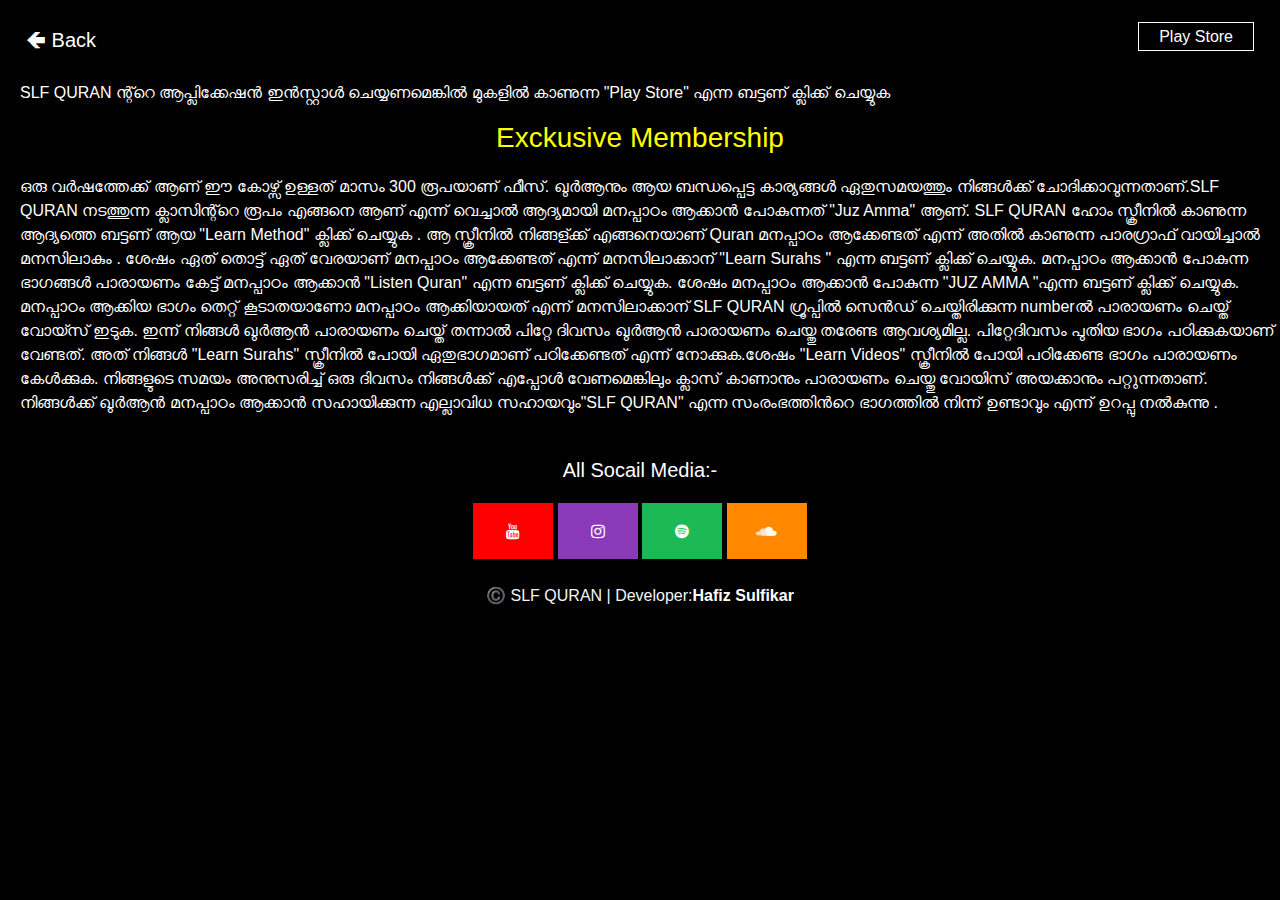
<file: about.html>
<!doctype html
<html lang="en">
  <head>
    <!-- Required meta tags -->
    <meta charset="utf-8">
    <meta name="viewport" content="width=device-width, initial-scale=1, shrink-to-fit=no">

    <!-- Bootstrap CSS -->
    <link rel="stylesheet" href="https://maxcdn.bootstrapcdn.com/bootstrap/4.0.0/css/bootstrap.min.css" integrity="sha384-Gn5384xqQ1aoWXA+058RXPxPg6fy4IWvTNh0E263XmFcJlSAwiGgFAW/dAiS6JXm" crossorigin="anonymous">
    <title>SLF QURAN</title>
    <link rel="stylesheet" href="css/style.css">
    <link rel="shortcut icon" type="image" href="img/logo.png">
    
  </head>
<body style=" background-color:black; ">
<header>
    <div class="main">
      <ul>
        <li><a href="https://play.google.com/store/apps/details?id=com.slfquran" style="transition: 0.3s; position: relative; overflow: hidden; margin-bottom: 10px; background-position: center;" >Play Store </a></li>
      </ul>
    </div>
       
          <br>
    
          <input type="button" value="🡸 Back" onclick="history.back()" style="background-color: black; border: black; color: white; margin-left: 20px; font-size: 20px;">
    
      <nav style="background-color: black; width: 200px; height: 15px;"></nav>
          <p style="color: white; font-weight: lighter; margin-top: 10px; margin-left: 20px;">SLF QURAN ന്റ്റെ ആപ്ലിക്കേഷൻ ഇൻസ്റ്റാൾ ചെയ്യണമെങ്കിൽ മുകളിൽ കാണുന്ന "Play Store" എന്ന ബട്ടണ് ക്ലിക്ക് ചെയ്യുക  </p>
      <center>    <h3 style="color: yellow;  margin-top: 15px; margin-bottom: 20px;" >Exckusive Membership</h3> </center>
          <p style="color: white; font-weight: lighter; margin-top: 10px; margin-left: 20px;">ഒരു വർഷത്തേക്ക് ആണ് ഈ കോഴ്സ് ഉള്ളത് മാസം 300 രൂപയാണ് ഫീസ്. ഖുർആനും ആയ ബന്ധപ്പെട്ട കാര്യങ്ങൾ ഏതുസമയത്തും നിങ്ങൾക്ക് ചോദിക്കാവുന്നതാണ്.SLF QURAN നടത്തുന്ന ക്ലാസിന്റ്റെ രൂപം എങ്ങനെ ആണ് എന്ന് വെച്ചാൽ ആദ്യമായി മനപ്പാഠം ആക്കാൻ പോകുന്നത് "Juz Amma" ആണ്. SLF QURAN ഹോം സ്ക്രീനിൽ കാണുന്ന ആദ്യത്തെ ബട്ടണ് ആയ "Learn Method" ക്ലിക്ക് ചെയ്യുക . ആ സ്ക്രീനിൽ നിങ്ങള്ക്ക് എങ്ങനെയാണ് Quran മനപ്പാഠം ആക്കേണ്ടത് എന്ന് അതിൽ കാണുന്ന പാരഗ്രാഫ് വായിച്ചാൽ മനസിലാകും . ശേഷം ഏത് തൊട്ട് ഏത് വേരയാണ് മനപ്പാഠം ആക്കേണ്ടത് എന്ന് മനസിലാക്കാന് "Learn Surahs " എന്ന ബട്ടണ് ക്ലിക്ക് ചെയ്യുക. മനപ്പാഠം ആക്കാൻ പോകുന്ന ഭാഗങ്ങൾ പാരായണം കേട്ട് മനപ്പാഠം ആക്കാൻ "Listen Quran" എന്ന ബട്ടണ് ക്ലിക്ക് ചെയ്യുക. ശേഷം മനപ്പാഠം ആക്കാൻ പോകുന്ന "JUZ AMMA "എന്ന ബട്ടണ് ക്ലിക്ക് ചെയ്യുക. മനപ്പാഠം ആക്കിയ ഭാഗം തെറ്റ് കൂടാതയാണോ മനപ്പാഠം ആക്കിയായത് എന്ന് മനസിലാക്കാന് SLF QURAN ഗ്രൂപ്പിൽ സെൻഡ് ചെയ്തിരിക്കുന്ന numberൽ പാരായണം ചെയ്ത് വോയ്സ് ഇടുക.

            ഇന്ന് നിങ്ങൾ ഖുർആൻ പാരായണം ചെയ്ത് തന്നാൽ പിറ്റേ ദിവസം ഖുർആൻ പാരായണം ചെയ്തു തരേണ്ട ആവശ്യമില്ല. പിറ്റേദിവസം പുതിയ ഭാഗം പഠിക്കുകയാണ് വേണ്ടത്. അത് നിങ്ങൾ "Learn Surahs" സ്ക്രീനിൽ പോയി ഏതുഭാഗമാണ് പഠിക്കേണ്ടത് എന്ന് നോക്കുക.ശേഷം "Learn Videos" സ്ക്രീനിൽ പോയി പഠിക്കേണ്ട ഭാഗം പാരായണം കേൾക്കുക. നിങ്ങളുടെ സമയം അനുസരിച്ച് ഒരു ദിവസം നിങ്ങൾക്ക് എപ്പോൾ വേണമെങ്കിലും ക്ലാസ് കാണാനും പാരായണം ചെയ്തു വോയിസ് അയക്കാനും പറ്റുന്നതാണ്. നിങ്ങൾക്ക് ഖുർആൻ മനപ്പാഠം ആക്കാൻ സഹായിക്കുന്ന എല്ലാവിധ സഹായവും"SLF QURAN" എന്ന സംരംഭത്തിൻറെ ഭാഗത്തിൽ നിന്ന് ഉണ്ടാവും എന്ന് ഉറപ്പു നൽകുന്നു .</p>
    </header>
    <center>
        <br>
       <!-- Add icon library -->
       <link rel="stylesheet" href="https://cdnjs.cloudflare.com/ajax/libs/font-awesome/4.7.0/css/font-awesome.min.css">
      <h5 style="color: white; font-weight: lighter; margin-bottom: 21px; margin-top: 3px;">All Socail Media:-</h3>
      <!-- Add font awesome icons -->
      <a href="https://youtube.com/c/HAFIZSULFIKAR" class="fa fa-youtube"></a>
      <a href="https://instagram.com/hafiz_sulfikar" class="fa fa-instagram"></a>
      <a href="https://open.spotify.com/artist/7hYleFz5o1VE3XdWEhpW54?si=6NBwlbJrQPie37DLqe1g3g" class="fa fa-spotify"></a>
      <a href="https://soundcloud.com/hafizsulfikar" class="fa fa-soundcloud"></a>
      
        <p style="color: whitesmoke; margin-top: 25px;">©️ SLF QURAN | Developer:<strong><a href="hafizsulfikar.html" style="color: white;">Hafiz Sulfikar</a></strong></p>
        <br>
      </center>
    <!-- Optional JavaScript -->
    <!-- jQuery first, then Popper.js, then Bootstrap JS -->
    <script src="https://code.jquery.com/jquery-3.2.1.slim.min.js" integrity="sha384-KJ3o2DKtIkvYIK3UENzmM7KCkRr/rE9/Qpg6aAZGJwFDMVNA/GpGFF93hXpG5KkN" crossorigin="anonymous"></script>
    <script src="https://cdnjs.cloudflare.com/ajax/libs/popper.js/1.12.9/umd/popper.min.js" integrity="sha384-ApNbgh9B+Y1QKtv3Rn7W3mgPxhU9K/ScQsAP7hUibX39j7fakFPskvXusvfa0b4Q" crossorigin="anonymous"></script>
    <script src="https://maxcdn.bootstrapcdn.com/bootstrap/4.0.0/js/bootstrap.min.js" integrity="sha384-JZR6Spejh4U02d8jOt6vLEHfe/JQGiRRSQQxSfFWpi1MquVdAyjUar5+76PVCmYl" crossorigin="anonymous"></script>
  </body>
</html>
</file>
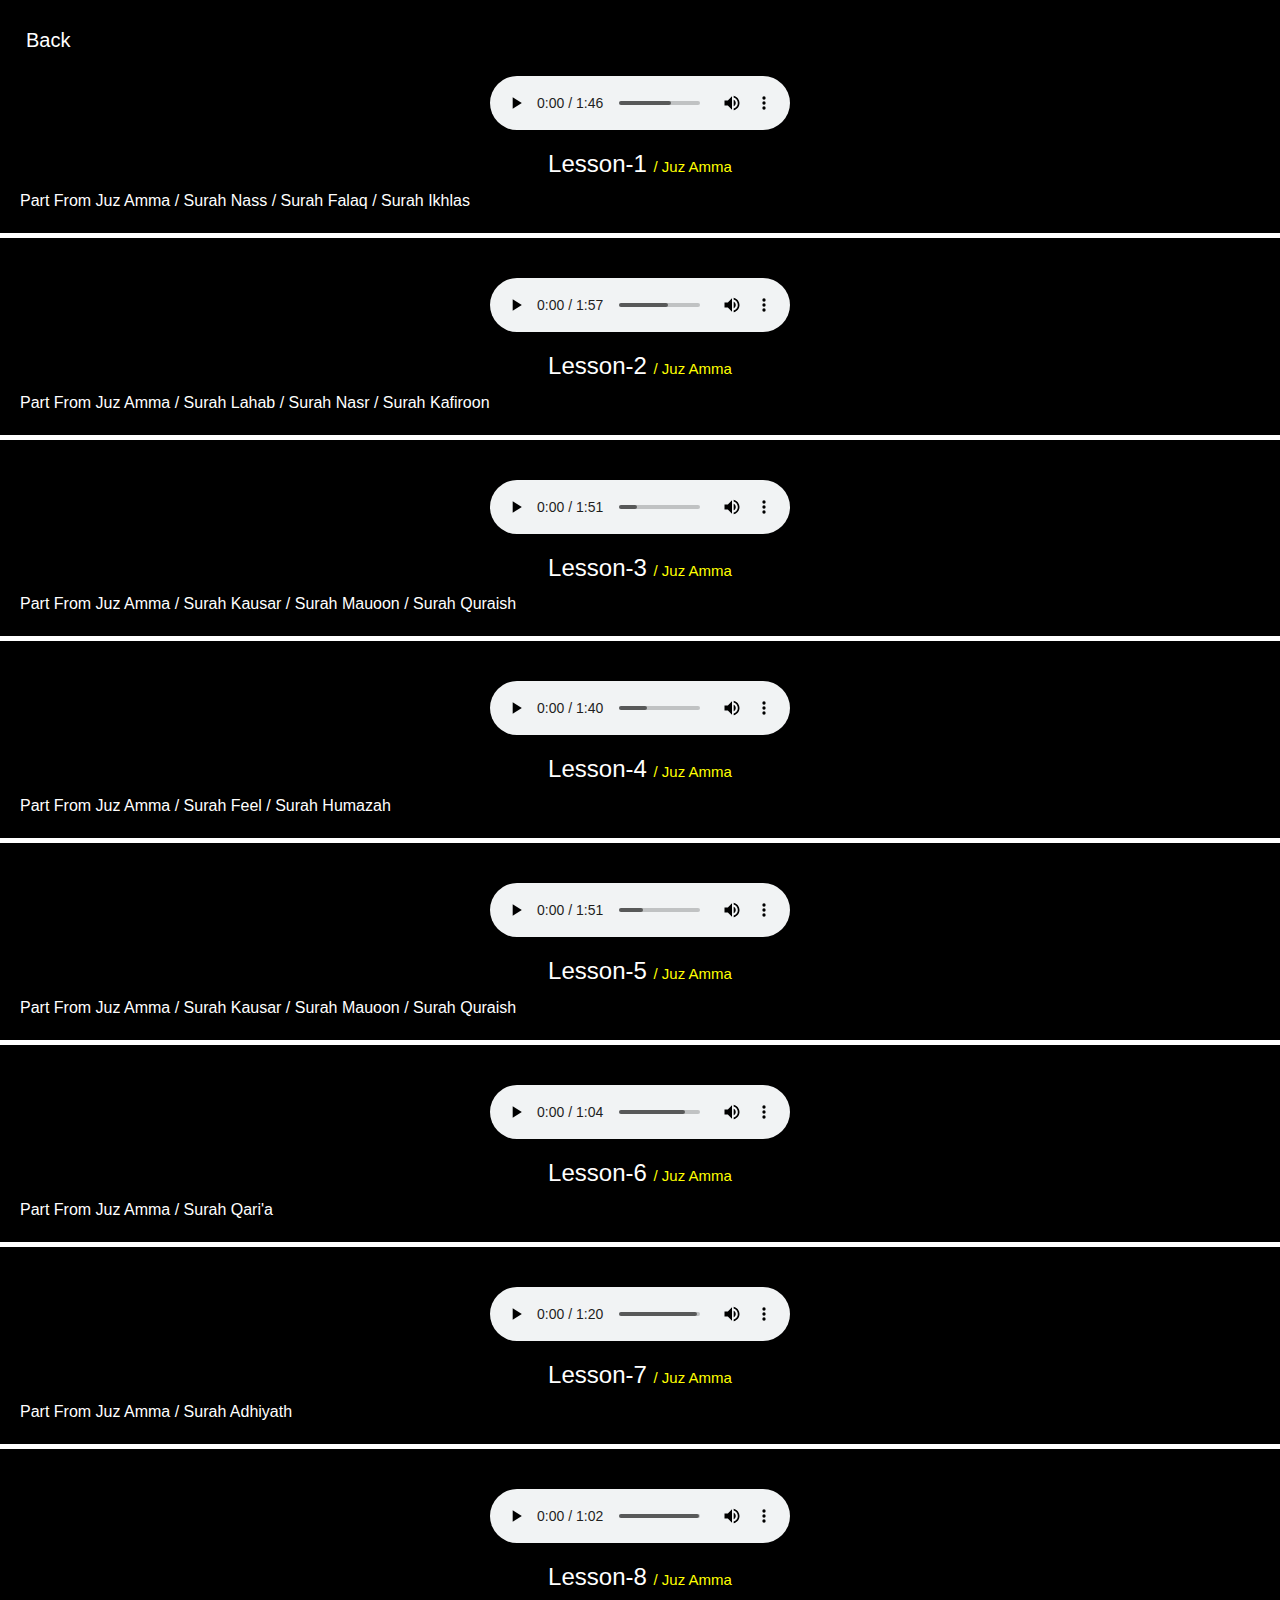
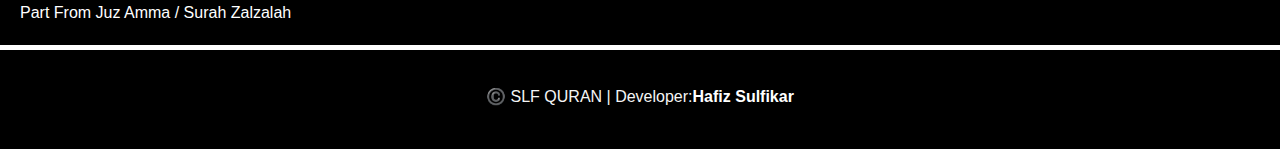
<file: chapter1.html>
<!doctype html
<html lang="en">
  <head>
    <!-- Required meta tags -->
    <meta charset="utf-8">
    <meta name="viewport" content="width=device-width, initial-scale=1, shrink-to-fit=no">

    <!-- Bootstrap CSS -->
    <link rel="stylesheet" href="https://maxcdn.bootstrapcdn.com/bootstrap/4.0.0/css/bootstrap.min.css" integrity="sha384-Gn5384xqQ1aoWXA+058RXPxPg6fy4IWvTNh0E263XmFcJlSAwiGgFAW/dAiS6JXm" crossorigin="anonymous">
    <title>SLF QURAN</title>
    <link rel="stylesheet" href="css/style.css">
    <link rel="shortcut icon" type="image" href="img/logo.png">

    
  </head>
  <body style=" background-color: black; ">
<header>
    <br>
    
      <input type="button" value="Back" onclick="history.back()" style="background-color: black; border: black; color: white; margin-left: 20px; font-size: 20px;">
      <center>
          
        <audio controls style="margin-top: 20px;" >
            <source src="mp3/lesson1.mp3" type="audio/mp3">
            
           
         
        </audio>
    
          <h4 style="color: white; margin-top: 20px;">Lesson-1 <strong style="font-size:15px; font-weight: lighter; color: yellow; ">/ Juz Amma  </strong>
          </center>
          <p style="color: white; font-weight: lighter; margin-left: 20px; margin-top: 10px; margin-bottom: 10px; margin-right: 20px;"> Part From Juz Amma / Surah Nass / Surah Falaq / Surah Ikhlas</p>
          <nav style="background-color: white; height: 5px; width: 100%; margin-top: 20px;"></nav>
          <center>
          
            <audio controls style="margin-top: 40px;">
                <source src="mp3/lesson2.mp3" type="audio/mp3">
                
               
             
            </audio>
        
              <h4 style="color: white; margin-top: 20px;">Lesson-2 <strong style="font-size:15px; font-weight: lighter; color: yellow; ">/ Juz Amma  </strong>
              </center>
              <p style="color: white; font-weight: lighter; margin-left: 20px; margin-top: 10px; margin-bottom: 10px; margin-right: 20px;"> Part From Juz Amma / Surah Lahab / Surah Nasr / Surah Kafiroon</p>
              <nav style="background-color: white; height: 5px; width: 100%; margin-top: 20px;"></nav>
              <center>
          
                <audio controls style="margin-top: 40px;" >
                    <source src="mp3/lesson3.mp3" type="audio/mp3">
                    
                   
                 
                </audio>
            
                  <h4 style="color: white; margin-top: 20px;">Lesson-3 <strong style="font-size:15px; font-weight: lighter; color: yellow; ">/ Juz Amma  </strong>
                  </center>
                  <p style="color: white; font-weight: lighter; margin-left: 20px; margin-top: 10px; margin-bottom: 10px; margin-right: 20px;"> Part From Juz Amma / Surah Kausar / Surah Mauoon / Surah Quraish</p>
                  <nav style="background-color: white; height: 5px; width: 100%; margin-top: 20px;"></nav>

                  <center>
          
                    <audio controls style="margin-top: 40px;">
                        <source src="mp3/lesson4.mp3" type="audio/mp3">
                        
                       
                     
                    </audio>
                
                      <h4 style="color: white; margin-top: 20px;">Lesson-4 <strong style="font-size:15px; font-weight: lighter; color: yellow; ">/ Juz Amma  </strong>
                      </center>
                      <p style="color: white; font-weight: lighter; margin-left: 20px; margin-top: 10px; margin-bottom: 10px; margin-right: 20px;"> Part From Juz Amma / Surah Feel / Surah Humazah</p>
                      <nav style="background-color: white; height: 5px; width: 100%; margin-top: 20px;"></nav>

                      <center>
          
                        <audio controls style="margin-top: 40px;" >
                            <source src="mp3/lesson3.mp3" type="audio/mp3">
                            
                           
                         
                        </audio>
                    
                          <h4 style="color: white; margin-top: 20px;">Lesson-5 <strong style="font-size:15px; font-weight: lighter; color: yellow; ">/ Juz Amma  </strong>
                          </center>
                          <p style="color: white; font-weight: lighter; margin-left: 20px; margin-top: 10px; margin-bottom: 10px; margin-right: 20px;"> Part From Juz Amma / Surah Kausar / Surah Mauoon / Surah Quraish</p>
                          <nav style="background-color: white; height: 5px; width: 100%; margin-top: 20px;"></nav>
        

                          <center>
          
                            <audio controls style="margin-top: 40px;" >
                                <source src="mp3/lesson6.mp3" type="audio/mp3">
                                
                               
                             
                            </audio>
                        
                              <h4 style="color: white; margin-top: 20px;">Lesson-6 <strong style="font-size:15px; font-weight: lighter; color: yellow; ">/ Juz Amma  </strong>
                              </center>
                              <p style="color: white; font-weight: lighter; margin-left: 20px; margin-top: 10px; margin-bottom: 10px; margin-right: 20px;"> Part From Juz Amma / Surah Qari'a</p>
                              <nav style="background-color: white; height: 5px; width: 100%; margin-top: 20px;"></nav>

                              <center>
          
                                <audio controls style="margin-top: 40px;">
                                    <source src="mp3/lesson7.mp3" type="audio/mp3">
                                    
                                   
                                 
                                </audio>
                            
                                  <h4 style="color: white; margin-top: 20px;">Lesson-7 <strong style="font-size:15px; font-weight: lighter; color: yellow; ">/ Juz Amma  </strong>
                                  </center>
                                  <p style="color: white; font-weight: lighter; margin-left: 20px; margin-top: 10px; margin-bottom: 10px; margin-right: 20px;"> Part From Juz Amma / Surah Adhiyath</p>
                                  <nav style="background-color: white; height: 5px; width: 100%; margin-top: 20px;"></nav>
                                  <center>
          
                                    <audio controls style="margin-top: 40px;">
                                        <source src="mp3/lesson8.mp3" type="audio/mp3">
                                        
                                       
                                     
                                    </audio>
                                
                                      <h4 style="color: white; margin-top: 20px;">Lesson-8 <strong style="font-size:15px; font-weight: lighter; color: yellow; ">/ Juz Amma  </strong>
                                      </center>
                                      <p style="color: white; font-weight: lighter; margin-left: 20px; margin-top: 10px; margin-bottom: 10px; margin-right: 20px;"> Part From Juz Amma / Surah Zalzalah</p>
                                      <nav style="background-color: white; height: 5px; width: 100%; margin-top: 20px;"></nav>
    
                  <center>
 
                    <p style="color: whitesmoke; margin-top: 35px;">©️ SLF QURAN | Developer:<strong><a href="hafizsulfikar.html" style="color: white;">Hafiz Sulfikar</a></strong></p>
                    <br>
                  </center>
    <!-- Optional JavaScript -->
    <!-- jQuery first, then Popper.js, then Bootstrap JS -->
    <script src="https://code.jquery.com/jquery-3.2.1.slim.min.js" integrity="sha384-KJ3o2DKtIkvYIK3UENzmM7KCkRr/rE9/Qpg6aAZGJwFDMVNA/GpGFF93hXpG5KkN" crossorigin="anonymous"></script>
    <script src="https://cdnjs.cloudflare.com/ajax/libs/popper.js/1.12.9/umd/popper.min.js" integrity="sha384-ApNbgh9B+Y1QKtv3Rn7W3mgPxhU9K/ScQsAP7hUibX39j7fakFPskvXusvfa0b4Q" crossorigin="anonymous"></script>
    <script src="https://maxcdn.bootstrapcdn.com/bootstrap/4.0.0/js/bootstrap.min.js" integrity="sha384-JZR6Spejh4U02d8jOt6vLEHfe/JQGiRRSQQxSfFWpi1MquVdAyjUar5+76PVCmYl" crossorigin="anonymous"></script>
  </body>
</html>
</file>
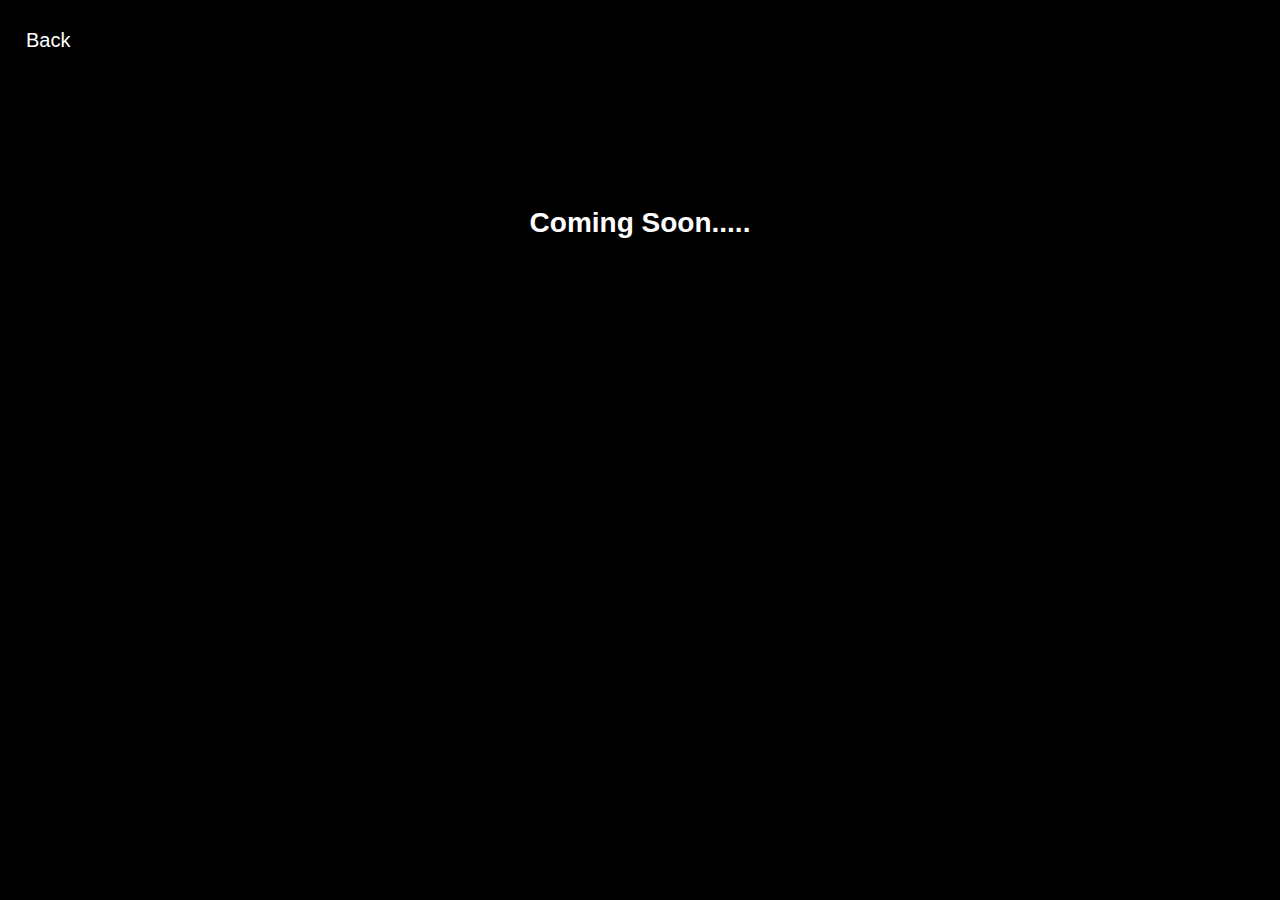
<file: chapter2.html>
<!doctype html
<html lang="en">
  <head>
    <!-- Required meta tags -->
    <meta charset="utf-8">
    <meta name="viewport" content="width=device-width, initial-scale=1, shrink-to-fit=no">

    <!-- Bootstrap CSS -->
    <link rel="stylesheet" href="https://maxcdn.bootstrapcdn.com/bootstrap/4.0.0/css/bootstrap.min.css" integrity="sha384-Gn5384xqQ1aoWXA+058RXPxPg6fy4IWvTNh0E263XmFcJlSAwiGgFAW/dAiS6JXm" crossorigin="anonymous">
    <title>SLF QURAN</title>
    <link rel="stylesheet" href="css/style.css">
    <link rel="shortcut icon" type="image" href="img/logo.png">

    
  </head>
  <body style=" background-color: black; ">
<header>
    <br>
    
      <input type="button" value="Back" onclick="history.back()" style="background-color: black; border: black; color: white; margin-left: 20px; font-size: 20px;">
      <center>
          <h3 style="color: white; margin-top: 150px; font-weight: bold; font-family: arial;">Coming Soon.....</h3>
      </center>
    </header>
    <!-- Optional JavaScript -->
    <!-- jQuery first, then Popper.js, then Bootstrap JS -->
    <script src="https://code.jquery.com/jquery-3.2.1.slim.min.js" integrity="sha384-KJ3o2DKtIkvYIK3UENzmM7KCkRr/rE9/Qpg6aAZGJwFDMVNA/GpGFF93hXpG5KkN" crossorigin="anonymous"></script>
    <script src="https://cdnjs.cloudflare.com/ajax/libs/popper.js/1.12.9/umd/popper.min.js" integrity="sha384-ApNbgh9B+Y1QKtv3Rn7W3mgPxhU9K/ScQsAP7hUibX39j7fakFPskvXusvfa0b4Q" crossorigin="anonymous"></script>
    <script src="https://maxcdn.bootstrapcdn.com/bootstrap/4.0.0/js/bootstrap.min.js" integrity="sha384-JZR6Spejh4U02d8jOt6vLEHfe/JQGiRRSQQxSfFWpi1MquVdAyjUar5+76PVCmYl" crossorigin="anonymous"></script>
  </body>
</html>
</file>
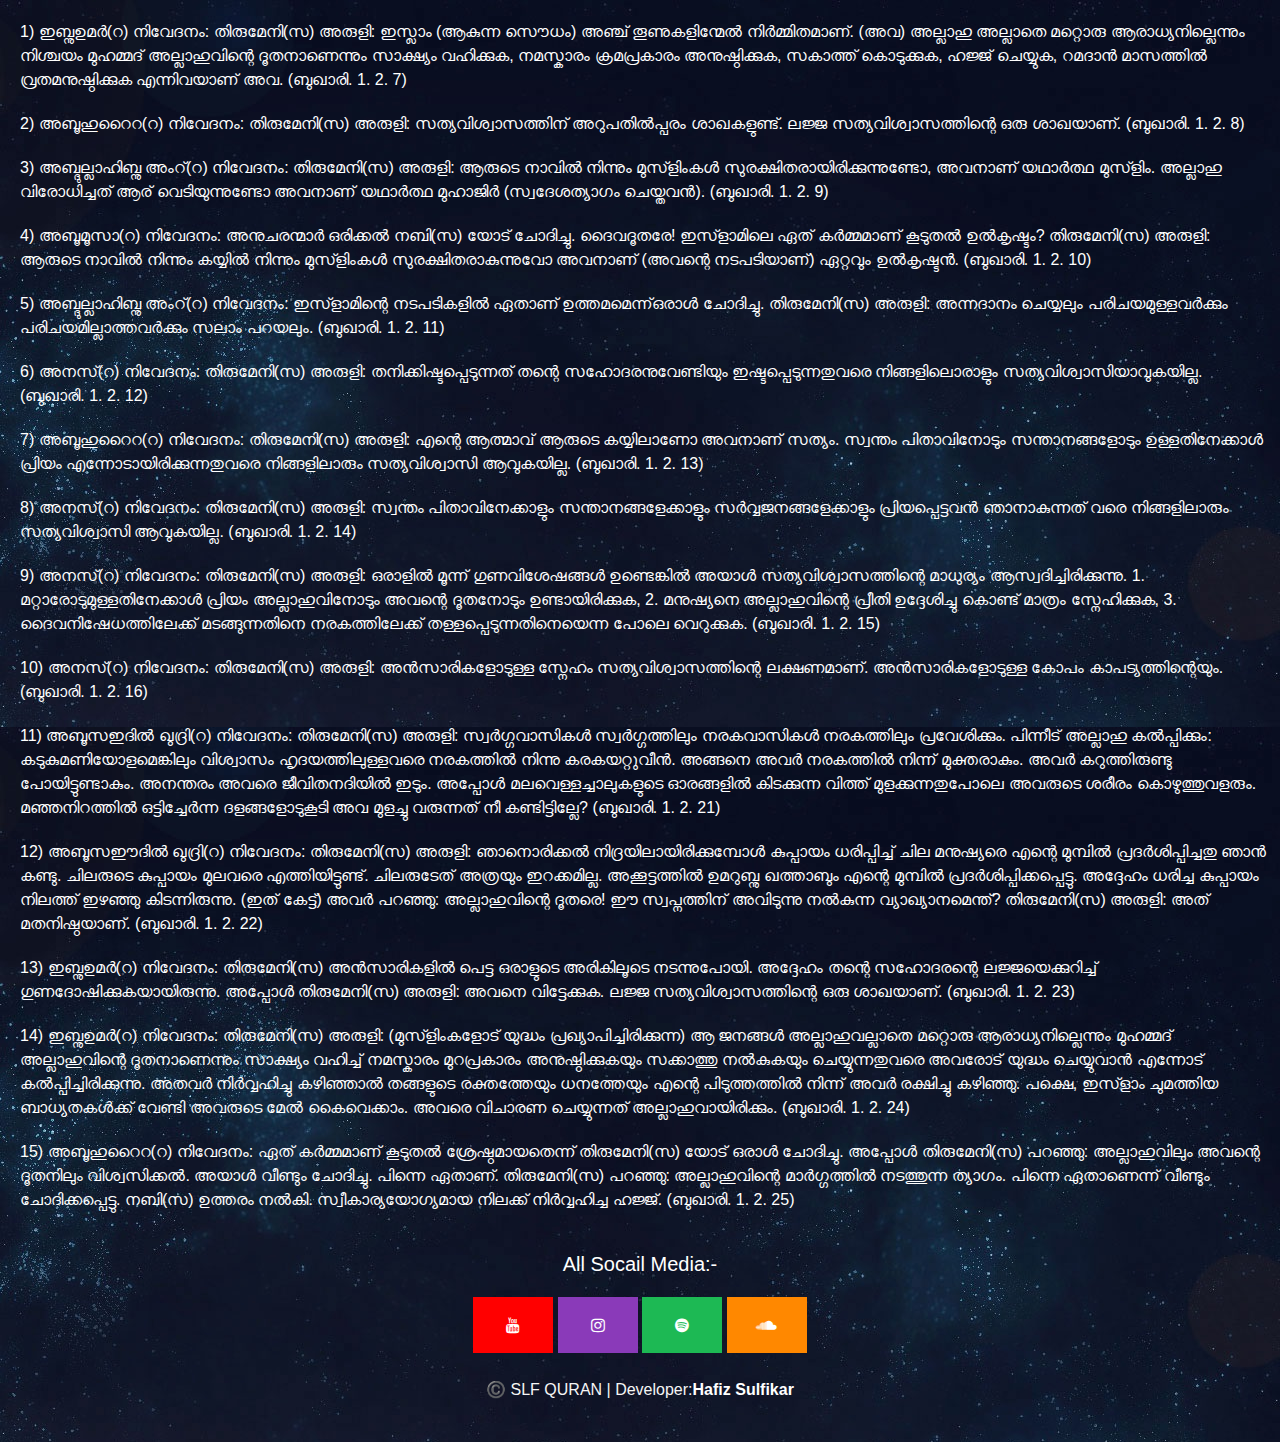
<file: hadees_corner.html>
<!doctype html
<html lang="en">
  <head>
    <!-- Required meta tags -->
    <meta charset="utf-8">
    <meta name="viewport" content="width=device-width, initial-scale=1, shrink-to-fit=no">

    <!-- Bootstrap CSS -->
    <link rel="stylesheet" href="https://maxcdn.bootstrapcdn.com/bootstrap/4.0.0/css/bootstrap.min.css" integrity="sha384-Gn5384xqQ1aoWXA+058RXPxPg6fy4IWvTNh0E263XmFcJlSAwiGgFAW/dAiS6JXm" crossorigin="anonymous">
    <title>SLF QURAN</title>
    <link rel="stylesheet" href="css/style.css">
    <link rel="shortcut icon" type="image" href="img/logo.png">
  </head>
  <body style=" background-image: url(img/web.jpg); ">
    
    <p class="text-cenetr" style="color: white; margin-left: 20px; margin-right: 10px; font-size: px; margin-top: 20px;  ">1) ഇബ്നുഉമര്‍(റ) നിവേദനം: തിരുമേനി(സ) അരുളി: ഇസ്ലാം (ആകുന്ന സൌധം) അഞ്ച് തൂണുകളിന്മേല്‍ നിര്‍മ്മിതമാണ്. (അവ) അല്ലാഹു അല്ലാതെ മറ്റൊരു ആരാധ്യനില്ലെന്നും നിശ്ചയം മുഹമ്മദ് അല്ലാഹുവിന്റെ ദൂതനാണെന്നും സാക്ഷ്യം വഹിക്കുക, നമസ്കാരം ക്രമപ്രകാരം അനുഷ്ഠിക്കുക, സകാത്ത് കൊടുക്കുക, ഹജ്ജ് ചെയ്യുക, റമദാന്‍ മാസത്തില്‍ വ്രതമനുഷ്ഠിക്കുക എന്നിവയാണ് അവ. (ബുഖാരി. 1. 2. 7)</p>
    <p class="text-cenetr" style="color: white; margin-left: 20px; margin-right: 10px; font-size: px; margin-top: 20px;  ">2) അബൂഹുറൈറ(റ) നിവേദനം: തിരുമേനി(സ) അരുളി: സത്യവിശ്വാസത്തിന് അറുപതില്‍പ്പരം ശാഖകളുണ്ട്. ലജ്ജ സത്യവിശ്വാസത്തിന്റെ ഒരു ശാഖയാണ്. (ബുഖാരി. 1. 2. 8)</p>
    <p class="text-cenetr" style="color: white; margin-left: 20px; margin-right: 10px; font-size: px; margin-top: 20px;  ">3) അബ്ദുല്ലാഹിബ്നു അംറ്(റ) നിവേദനം: തിരുമേനി(സ) അരുളി: ആരുടെ നാവില്‍ നിന്നും മുസ്ളിംകള്‍ സുരക്ഷിതരായിരിക്കുന്നുണ്ടോ, അവനാണ് യഥാര്‍ത്ഥ മുസ്ളിം. അല്ലാഹു വിരോധിച്ചത് ആര് വെടിയുന്നുണ്ടോ അവനാണ് യഥാര്‍ത്ഥ മുഹാജിര്‍ (സ്വദേശത്യാഗം ചെയ്തവന്‍). (ബുഖാരി. 1. 2. 9)</p>
    <p class="text-cenetr" style="color: white; margin-left: 20px; margin-right: 10px; font-size: px; margin-top: 20px;  ">4) അബൂമൂസാ(റ) നിവേദനം: അനുചരന്മാര്‍ ഒരിക്കല്‍ നബി(സ) യോട് ചോദിച്ചു. ദൈവദൂതരേ! ഇസ്ളാമിലെ ഏത് കര്‍മ്മമാണ് കൂടുതല്‍ ഉല്‍കൃഷ്ടം? തിരുമേനി(സ) അരുളി: ആരുടെ നാവില്‍ നിന്നും കയ്യില്‍ നിന്നും മുസ്ളിംകള്‍ സുരക്ഷിതരാകുന്നുവോ അവനാണ് (അവന്റെ നടപടിയാണ്) ഏറ്റവും ഉല്‍കൃഷ്ടന്‍. (ബുഖാരി. 1. 2. 10)</p>
    <p class="text-cenetr" style="color: white; margin-left: 20px; margin-right: 10px; font-size: px; margin-top: 20px;  ">5) അബ്ദുല്ലാഹിബ്നു അംറ്(റ) നിവേദനം: ഇസ്ളാമിന്റെ നടപടികളില്‍ ഏതാണ് ഉത്തമമെന്ന്ഒരാള്‍ ചോദിച്ചു. തിരുമേനി(സ) അരുളി: അന്നദാനം ചെയ്യലും പരിചയമുള്ളവര്‍ക്കും പരിചയമില്ലാത്തവര്‍ക്കും സലാം പറയലും. (ബുഖാരി. 1. 2. 11)</p>
    <p class="text-cenetr" style="color: white; margin-left: 20px; margin-right: 10px; font-size: px; margin-top: 20px;  ">6) അനസ്(റ) നിവേദനം: തിരുമേനി(സ) അരുളി: തനിക്കിഷ്ടപ്പെടുന്നത് തന്റെ സഹോദരനുവേണ്ടിയും ഇഷ്ടപ്പെടുന്നതുവരെ നിങ്ങളിലൊരാളും സത്യവിശ്വാസിയാവുകയില്ല. (ബുഖാരി. 1. 2. 12)</p>
    <p class="text-cenetr" style="color: white; margin-left: 20px; margin-right: 10px; font-size: px; margin-top: 20px;  ">7) അബൂഹുറൈറ(റ) നിവേദനം: തിരുമേനി(സ) അരുളി: എന്റെ ആത്മാവ് ആരുടെ കയ്യിലാണോ അവനാണ് സത്യം. സ്വന്തം പിതാവിനോടും സന്താനങ്ങളോടും ഉള്ളതിനേക്കാള്‍ പ്രിയം എന്നോടായിരിക്കുന്നതുവരെ നിങ്ങളിലാരും സത്യവിശ്വാസി ആവുകയില്ല. (ബുഖാരി. 1. 2. 13)</p>
    <p class="text-cenetr" style="color: white; margin-left: 20px; margin-right: 10px; font-size: px; margin-top: 20px;  ">8) അനസ്(റ) നിവേദനം: തിരുമേനി(സ) അരുളി: സ്വന്തം പിതാവിനേക്കാളും സന്താനങ്ങളേക്കാളും സര്‍വ്വജനങ്ങളേക്കാളും പ്രിയപ്പെട്ടവന്‍ ഞാനാകുന്നത് വരെ നിങ്ങളിലാരും സത്യവിശ്വാസി ആവുകയില്ല. (ബുഖാരി. 1. 2. 14)</p>
    <p class="text-cenetr" style="color: white; margin-left: 20px; margin-right: 10px; font-size: px; margin-top: 20px;  ">9) അനസ്(റ) നിവേദനം: തിരുമേനി(സ) അരുളി: ഒരാളില്‍ മൂന്ന് ഗുണവിശേഷങ്ങള്‍ ഉണ്ടെങ്കില്‍ അയാള്‍ സത്യവിശ്വാസത്തിന്റെ മാധുര്യം ആസ്വദിച്ചിരിക്കുന്നു. 1. മറ്റാരോടുമുള്ളതിനേക്കാള്‍ പ്രിയം അല്ലാഹുവിനോടും അവന്റെ ദൂതനോടും ഉണ്ടായിരിക്കുക, 2. മനുഷ്യനെ അല്ലാഹുവിന്റെ പ്രീതി ഉദ്ദേശിച്ചു കൊണ്ട് മാത്രം സ്നേഹിക്കുക, 3. ദൈവനിഷേധത്തിലേക്ക് മടങ്ങുന്നതിനെ നരകത്തിലേക്ക് തള്ളപ്പെടുന്നതിനെയെന്ന പോലെ വെറുക്കുക. (ബുഖാരി. 1. 2. 15)</p>
    <p class="text-cenetr" style="color: white; margin-left: 20px; margin-right: 10px; font-size: px; margin-top: 20px;  ">10) അനസ്(റ) നിവേദനം: തിരുമേനി(സ) അരുളി: അന്‍സാരികളോടുള്ള സ്നേഹം സത്യവിശ്വാസത്തിന്റെ ലക്ഷണമാണ്. അന്‍സാരികളോടുള്ള കോപം കാപട്യത്തിന്റെയും. (ബുഖാരി. 1. 2. 16)</p>
    <p class="text-cenetr" style="color: white; margin-left: 20px; margin-right: 10px; font-size: px; margin-top: 20px;  ">11) അബൂസഇദില്‍ ഖുദ്രി(റ) നിവേദനം: തിരുമേനി(സ) അരുളി: സ്വര്‍ഗ്ഗവാസികള്‍ സ്വര്‍ഗ്ഗത്തിലും നരകവാസികള്‍ നരകത്തിലും പ്രവേശിക്കും. പിന്നീട് അല്ലാഹു കല്‍പ്പിക്കും: കടുകുമണിയോളമെങ്കിലും വിശ്വാസം ഹൃദയത്തിലുള്ളവരെ നരകത്തില്‍ നിന്നു കരകയറ്റുവീന്‍. അങ്ങനെ അവര്‍ നരകത്തില്‍ നിന്ന് മുക്തരാകും. അവര്‍ കറുത്തിരുണ്ടു പോയിട്ടുണ്ടാകും. അനന്തരം അവരെ ജീവിതനദിയില്‍ ഇടും. അപ്പോള്‍ മലവെള്ളച്ചാലുകളുടെ ഓരങ്ങളില്‍ കിടക്കുന്ന വിത്ത് മുളക്കുന്നതുപോലെ അവരുടെ ശരീരം കൊഴുത്തുവളരും. മഞ്ഞനിറത്തില്‍ ഒട്ടിച്ചേര്‍ന്ന ദളങ്ങളോടുകൂടി അവ മുളച്ചു വരുന്നത് നീ കണ്ടിട്ടില്ലേ? (ബുഖാരി. 1. 2. 21)</p>
    <p class="text-cenetr" style="color: white; margin-left: 20px; margin-right: 10px; font-size: px; margin-top: 20px;  ">12) അബൂസഈദില്‍ ഖുദ്രി(റ) നിവേദനം: തിരുമേനി(സ) അരുളി: ഞാനൊരിക്കല്‍ നിദ്രയിലായിരിക്കുമ്പോള്‍ കുപ്പായം ധരിപ്പിച്ച് ചില മനുഷ്യരെ എന്റെ മുമ്പില്‍ പ്രദര്‍ശിപ്പിച്ചതു ഞാന്‍ കണ്ടു. ചിലരുടെ കുപ്പായം മുലവരെ എത്തിയിട്ടുണ്ട്. ചിലരുടേത് അത്രയും ഇറക്കമില്ല. അക്കൂട്ടത്തില്‍ ഉമറുബ്നു ഖത്താബും എന്റെ മുമ്പില്‍ പ്രദര്‍ശിപ്പിക്കപ്പെട്ടു. അദ്ദേഹം ധരിച്ച കുപ്പായം നിലത്ത് ഇഴഞ്ഞു കിടന്നിരുന്നു. (ഇത് കേട്ട്) അവര്‍ പറഞ്ഞു: അല്ലാഹുവിന്റെ ദൂതരെ! ഈ സ്വപ്നത്തിന് അവിടുന്നു നല്‍കുന്ന വ്യാഖ്യാനമെന്ത്? തിരുമേനി(സ) അരുളി: അത് മതനിഷ്ഠയാണ്. (ബുഖാരി. 1. 2. 22)</p>
    <p class="text-cenetr" style="color: white; margin-left: 20px; margin-right: 10px; font-size: px; margin-top: 20px;  ">13) ഇബ്നുഉമര്‍(റ) നിവേദനം: തിരുമേനി(സ) അന്‍സാരികളില്‍ പെട്ട ഒരാളുടെ അരികിലൂടെ നടന്നുപോയി. അദ്ദേഹം തന്റെ സഹോദരന്റെ ലജ്ജയെക്കുറിച്ച് ഗുണദോഷിക്കുകയായിരുന്നു. അപ്പോള്‍ തിരുമേനി(സ) അരുളി: അവനെ വിട്ടേക്കുക. ലജ്ജ സത്യവിശ്വാസത്തിന്റെ ഒരു ശാഖയാണ്. (ബുഖാരി. 1. 2. 23)</p>
    <p class="text-cenetr" style="color: white; margin-left: 20px; margin-right: 10px; font-size: px; margin-top: 20px;  ">14) ഇബ്നുഉമര്‍(റ) നിവേദനം: തിരുമേനി(സ) അരുളി: (മുസ്ളിംകളോട് യുദ്ധം പ്രഖ്യാപിച്ചിരിക്കുന്ന) ആ ജനങ്ങള്‍ അല്ലാഹുവല്ലാതെ മറ്റൊരു ആരാധ്യനില്ലെന്നും മുഹമ്മദ് അല്ലാഹുവിന്റെ ദൂതനാണെന്നും സാക്ഷ്യം വഹിച്ച് നമസ്കാരം മുറപ്രകാരം അനുഷ്ഠിക്കുകയും സക്കാത്തു നല്‍കുകയും ചെയ്യുന്നതുവരെ അവരോട് യുദ്ധം ചെയ്യുവാന്‍ എന്നോട് കല്‍പ്പിച്ചിരിക്കുന്നു. അതവര്‍ നിര്‍വ്വഹിച്ചു കഴിഞ്ഞാല്‍ തങ്ങളുടെ രക്തത്തേയും ധനത്തേയും എന്റെ പിടുത്തത്തില്‍ നിന്ന് അവര്‍ രക്ഷിച്ചു കഴിഞ്ഞു. പക്ഷെ, ഇസ്ളാം ചുമത്തിയ ബാധ്യതകള്‍ക്ക് വേണ്ടി അവരുടെ മേല്‍ കൈവെക്കാം. അവരെ വിചാരണ ചെയ്യുന്നത് അല്ലാഹുവായിരിക്കും. (ബുഖാരി. 1. 2. 24)</p>
    <p class="text-cenetr" style="color: white; margin-left: 20px; margin-right: 10px; font-size: px; margin-top: 20px;  ">15) അബൂഹുറൈറ(റ) നിവേദനം: ഏത് കര്‍മ്മമാണ് കൂടുതല്‍ ശ്രേഷ്ഠമായതെന്ന് തിരുമേനി(സ) യോട് ഒരാള്‍ ചോദിച്ചു. അപ്പോള്‍ തിരുമേനി(സ) പറഞ്ഞു: അല്ലാഹുവിലും അവന്റെ ദൂതനിലും വിശ്വസിക്കല്‍. അയാള്‍ വീണ്ടും ചോദിച്ചു. പിന്നെ ഏതാണ്. തിരുമേനി(സ) പറഞ്ഞു: അല്ലാഹുവിന്റെ മാര്‍ഗ്ഗത്തില്‍ നടത്തുന്ന ത്യാഗം. പിന്നെ ഏതാണെന്ന് വീണ്ടും ചോദിക്കപ്പെട്ടു. നബി(സ) ഉത്തരം നല്‍കി. സ്വീകാര്യയോഗ്യമായ നിലക്ക് നിര്‍വ്വഹിച്ച ഹജ്ജ്. (ബുഖാരി. 1. 2. 25)</p>
    <center>
      <br>
      
     <!-- Add icon library -->
    <link rel="stylesheet" href="https://cdnjs.cloudflare.com/ajax/libs/font-awesome/4.7.0/css/font-awesome.min.css">
    <h5 style="color: white; font-weight: lighter; margin-bottom: 21px; ">All Socail Media:-</h3>
    <!-- Add font awesome icons -->
    <a href="https://youtube.com/c/HAFIZSULFIKAR" class="fa fa-youtube"></a>
    <a href="https://instagram.com/hafiz_sulfikar" class="fa fa-instagram"></a>
    <a href="https://open.spotify.com/artist/7hYleFz5o1VE3XdWEhpW54?si=6NBwlbJrQPie37DLqe1g3g" class="fa fa-spotify"></a>
    <a href="https://soundcloud.com/hafizsulfikar" class="fa fa-soundcloud"></a>
    
      <p style="color: whitesmoke; margin-top: 25px;">©️ SLF QURAN | Developer:<strong><a href="hafizsulfikar.html" style="color: white;">Hafiz Sulfikar</a></strong></p>
      <br>
    </center>
      <!-- Optional JavaScript -->
    <!-- jQuery first, then Popper.js, then Bootstrap JS -->
    <script src="https://code.jquery.com/jquery-3.2.1.slim.min.js" integrity="sha384-KJ3o2DKtIkvYIK3UENzmM7KCkRr/rE9/Qpg6aAZGJwFDMVNA/GpGFF93hXpG5KkN" crossorigin="anonymous"></script>
    <script src="https://cdnjs.cloudflare.com/ajax/libs/popper.js/1.12.9/umd/popper.min.js" integrity="sha384-ApNbgh9B+Y1QKtv3Rn7W3mgPxhU9K/ScQsAP7hUibX39j7fakFPskvXusvfa0b4Q" crossorigin="anonymous"></script>
    <script src="https://maxcdn.bootstrapcdn.com/bootstrap/4.0.0/js/bootstrap.min.js" integrity="sha384-JZR6Spejh4U02d8jOt6vLEHfe/JQGiRRSQQxSfFWpi1MquVdAyjUar5+76PVCmYl" crossorigin="anonymous"></script>
  </body>
</html>
</file>
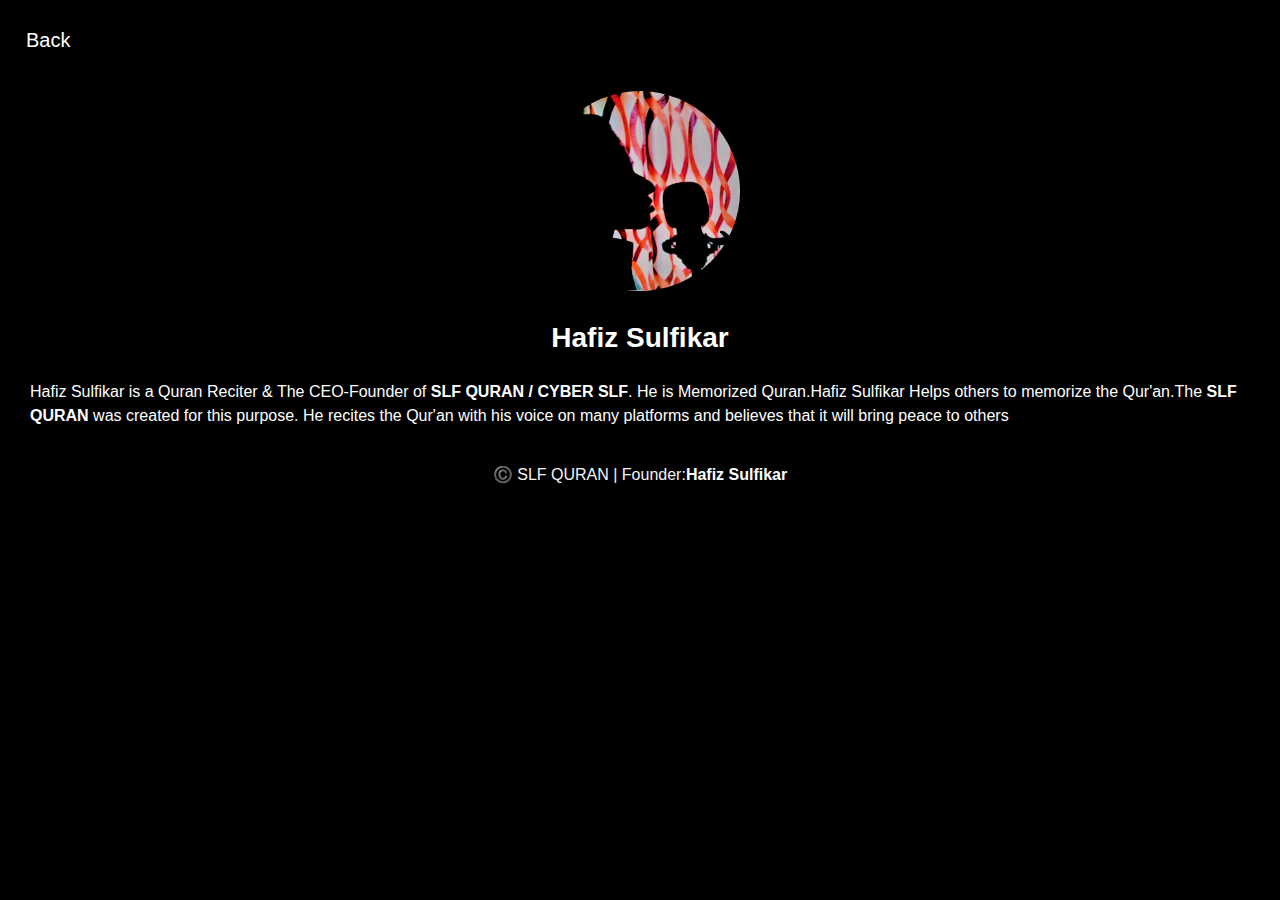
<file: hafizsulfikar.html>
<!doctype html
<html lang="en">
  <head>
    <!-- Required meta tags -->
    <meta charset="utf-8">
    <meta name="viewport" content="width=device-width, initial-scale=1, shrink-to-fit=no">

    <!-- Bootstrap CSS -->
    <link rel="stylesheet" href="https://maxcdn.bootstrapcdn.com/bootstrap/4.0.0/css/bootstrap.min.css" integrity="sha384-Gn5384xqQ1aoWXA+058RXPxPg6fy4IWvTNh0E263XmFcJlSAwiGgFAW/dAiS6JXm" crossorigin="anonymous">
    <title>SLF QURAN</title>
    <link rel="stylesheet" href="css/style.css">
    <link rel="shortcut icon" type="image" href="img/logo.png">
  </head>
  <body style=" background-color: black; ">
    <br>
    <input type="button" value="Back" onclick="history.back()" style="background-color: black; border: black; color: white; margin-left: 20px; font-size: 20px;">
    
    <center>
    <img src="img/sulfi.png" style="border-radius: 300px; height: 200px; width: 200px; margin-top: 35px; margin-bottom: 30px;">
    <h3 style="color: white; font-weight: bold;">Hafiz Sulfikar</h3></center>
    <p style="color: white; font-weight: lighter;margin-left: 30px; margin-right: 20px; margin-top: 25px;">Hafiz Sulfikar is a Quran Reciter & The CEO-Founder of <strong style="color: white; font-weight: bold;">SLF QURAN / </strong><strong style="color: white; font-weight: bold;">CYBER SLF</strong>. He is Memorized Quran.Hafiz Sulfikar Helps others to memorize the Qur'an.The <strong style="color: white; font-weight: bold;">SLF QURAN</strong> was created for this purpose. He recites the Qur'an with his voice on many platforms and believes that it will bring peace to others</p>
    <center>
      <p style="color: whitesmoke; margin-top: 35px;">©️ SLF QURAN | Founder:<strong><a href="hafizsulfikar.html" style="color: white;">Hafiz Sulfikar</a></strong></p>
      <br>
    </center>
          <!-- Optional JavaScript -->
          <!-- jQuery first, then Popper.js, then Bootstrap JS -->
          <script src="https://code.jquery.com/jquery-3.2.1.slim.min.js" integrity="sha384-KJ3o2DKtIkvYIK3UENzmM7KCkRr/rE9/Qpg6aAZGJwFDMVNA/GpGFF93hXpG5KkN" crossorigin="anonymous"></script>
          <script src="https://cdnjs.cloudflare.com/ajax/libs/popper.js/1.12.9/umd/popper.min.js" integrity="sha384-ApNbgh9B+Y1QKtv3Rn7W3mgPxhU9K/ScQsAP7hUibX39j7fakFPskvXusvfa0b4Q" crossorigin="anonymous"></script>
          <script src="https://maxcdn.bootstrapcdn.com/bootstrap/4.0.0/js/bootstrap.min.js" integrity="sha384-JZR6Spejh4U02d8jOt6vLEHfe/JQGiRRSQQxSfFWpi1MquVdAyjUar5+76PVCmYl" crossorigin="anonymous"></script>
        </body>
      </html>
</file>
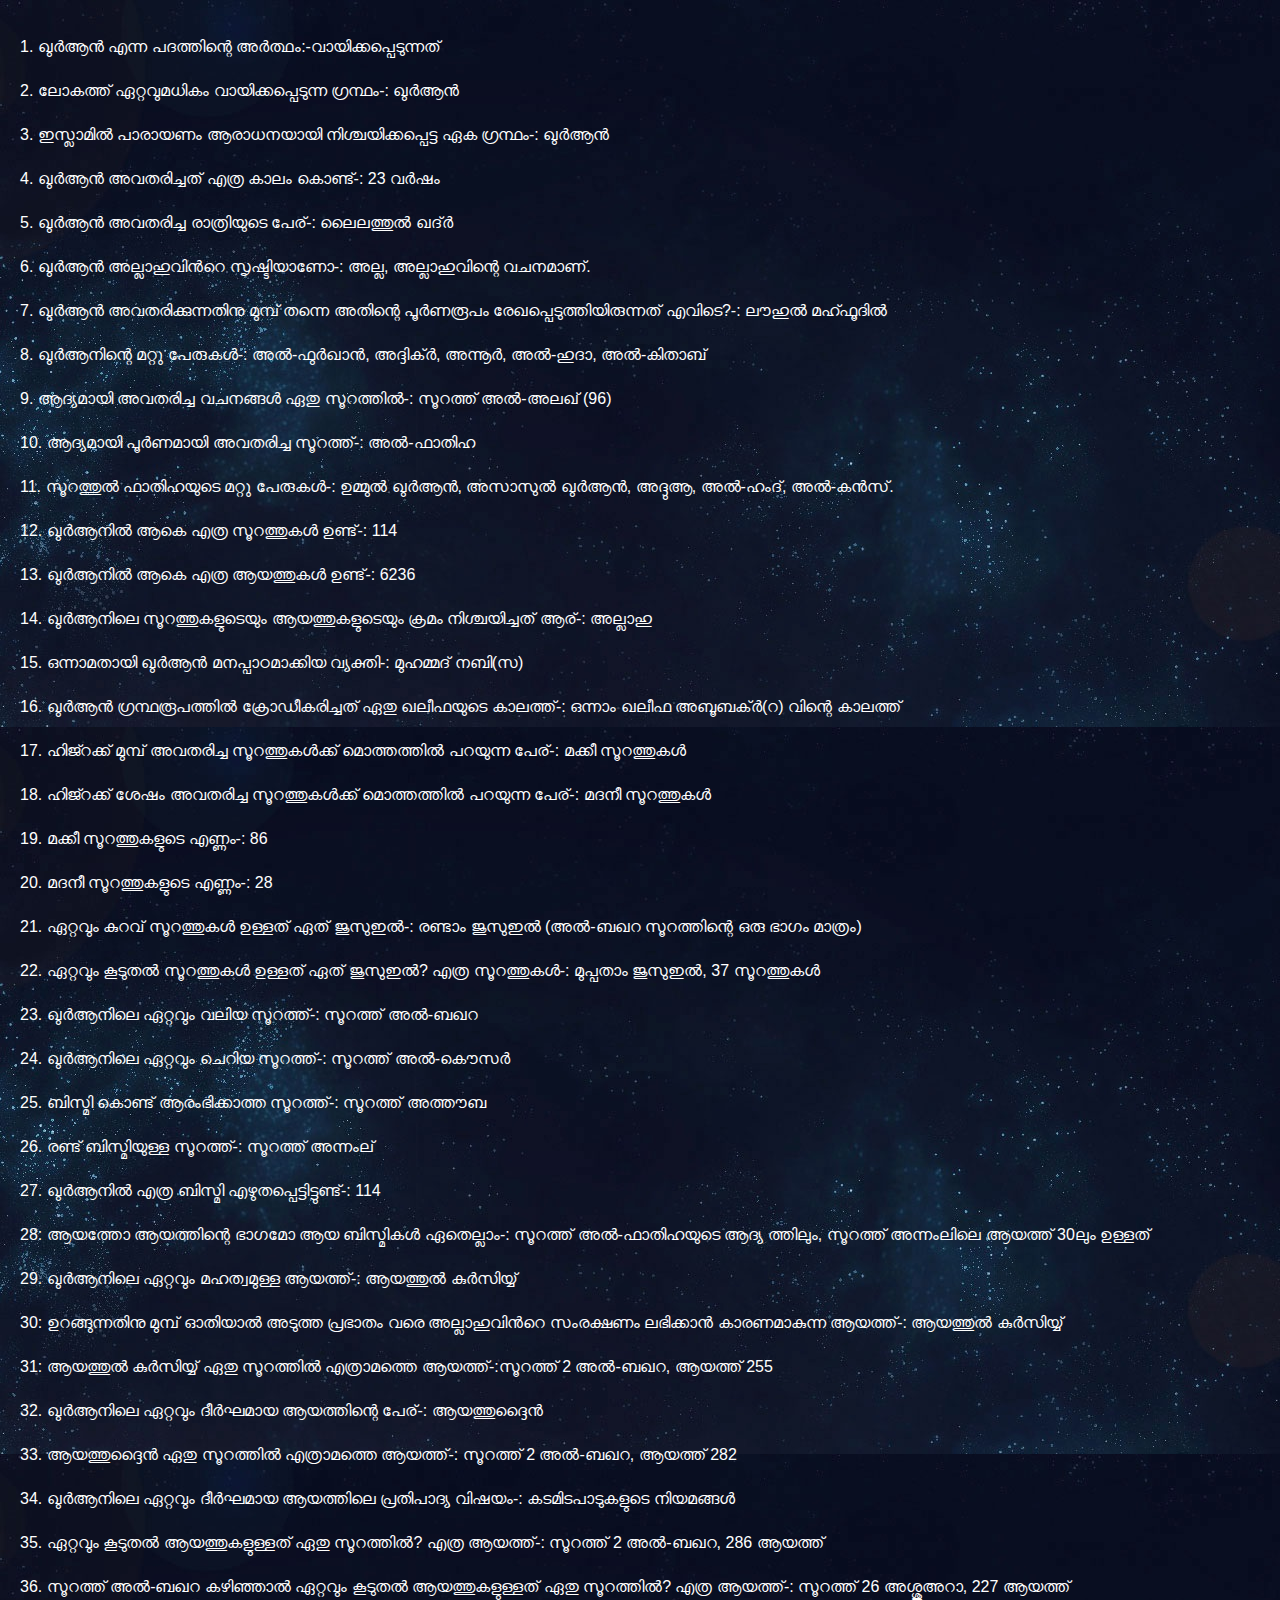
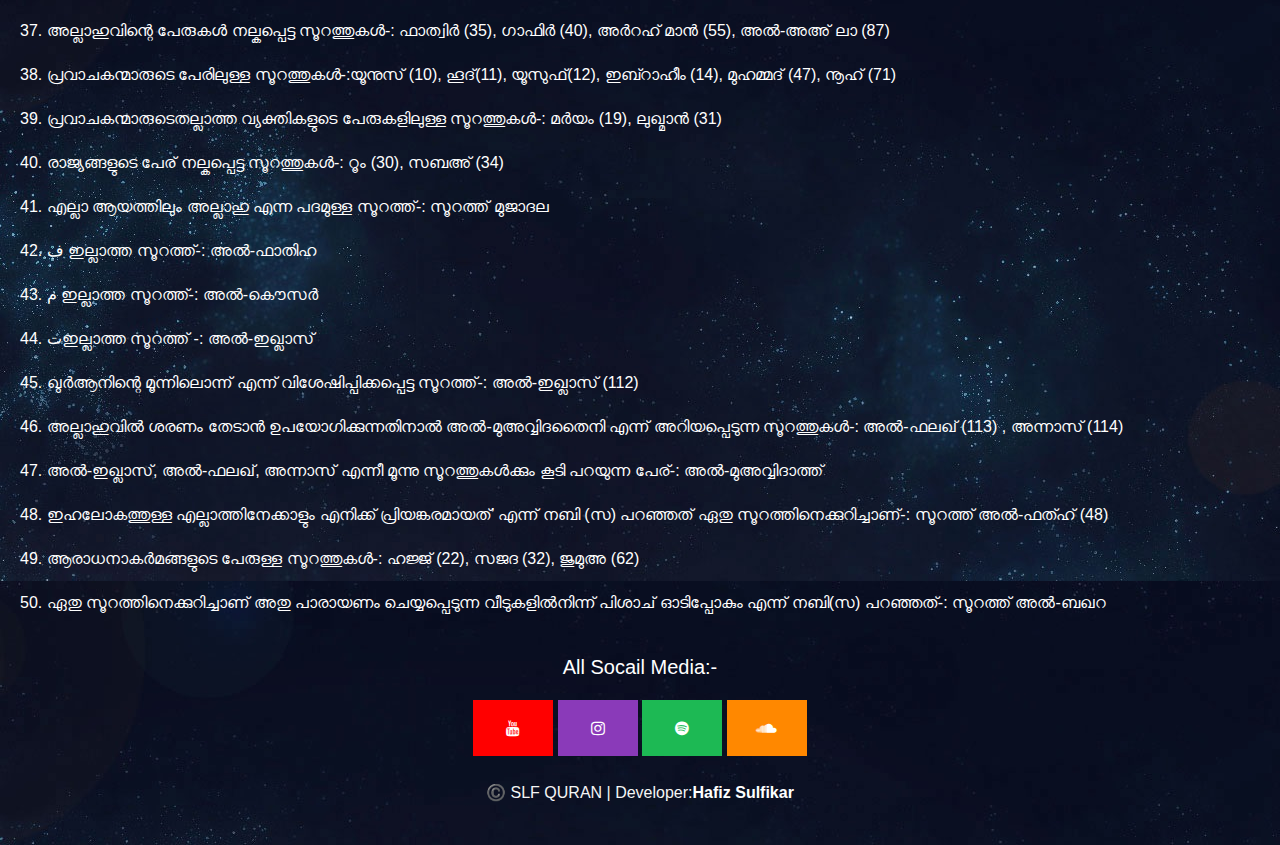
<file: holy_quran.html>
<!doctype html
<html lang="en">
  <head>
    <!-- Required meta tags -->
    <meta charset="utf-8">
    <meta name="viewport" content="width=device-width, initial-scale=1, shrink-to-fit=no">

    <!-- Bootstrap CSS -->
    <link rel="stylesheet" href="https://maxcdn.bootstrapcdn.com/bootstrap/4.0.0/css/bootstrap.min.css" integrity="sha384-Gn5384xqQ1aoWXA+058RXPxPg6fy4IWvTNh0E263XmFcJlSAwiGgFAW/dAiS6JXm" crossorigin="anonymous">
    <title>SLF QURAN</title>
    <link rel="stylesheet" href="css/style.css">
    <link rel="shortcut icon" type="image" href="img/logo.png">
  </head>
  <body style=" background-image: url(img/web.jpg); ">
    <p  style="color: white; margin-left: 20px; margin-right: 10px; font-size: px; margin-top: 35px;  ">
      1. ഖുർആൻ എന്ന പദത്തിന്റെ അർത്ഥം:-വായിക്കപ്പെടുന്നത്
    </p>
    <p  style="color: white; margin-left: 20px; margin-right: 10px; font-size: px; margin-top: 20px;  ">2. ലോകത്ത് ഏറ്റവുമധികം വായിക്കപ്പെടുന്ന ഗ്രന്ഥം-: ഖുർആൻ</p>
    <p  style="color: white; margin-left: 20px; margin-right: 10px; font-size: px; margin-top: 20px;  ">3. ഇസ്ലാമിൽ പാരായണം ആരാധനയായി നിശ്ചയിക്കപ്പെട്ട ഏക ഗ്രന്ഥം-: ഖുർആൻ</p>
    <p  style="color: white; margin-left: 20px; margin-right: 10px; font-size: px; margin-top: 20px;  ">4. ഖുർആൻ അവതരിച്ചത് എത്ര കാലം കൊണ്ട്-: 23 വർഷം</p>
    <p  style="color: white; margin-left: 20px; margin-right: 10px; font-size: px; margin-top: 20px;  ">5. ഖുർആൻ അവതരിച്ച രാത്രിയുടെ പേര്-: ലൈലത്തുൽ ഖദ്ർ</p>
    <p  style="color: white; margin-left: 20px; margin-right: 10px; font-size: px; margin-top: 20px;  ">6. ഖുർആൻ അല്ലാഹുവിൻറെ സൃഷ്ടിയാണോ-: അല്ല, അല്ലാഹുവിന്റെ വചനമാണ്.</p>
    <p  style="color: white; margin-left: 20px; margin-right: 10px; font-size: px; margin-top: 20px;  ">7. ഖുർആൻ അവതരിക്കുന്നതിനു മുമ്പ് തന്നെ അതിന്റെ പൂർണരൂപം രേഖപ്പെടുത്തിയിരുന്നത് എവിടെ?-: ലൗഹുൽ മഹ്ഫൂദിൽ</p>
    <p  style="color: white; margin-left: 20px; margin-right: 10px; font-size: px; margin-top: 20px;  ">8. ഖുർആനിന്റെ മറ്റു പേരുകൾ-: അൽ-ഫുർഖാൻ, അദ്ദിക്ർ, അന്നൂർ, അൽ-ഹുദാ, അൽ-കിതാബ്</p>
    <p  style="color: white; margin-left: 20px; margin-right: 10px; font-size: px; margin-top: 20px;  ">9. ആദ്യമായി അവതരിച്ച വചനങ്ങൾ ഏതു സൂറത്തിൽ-: സൂറത്ത് അൽ-അലഖ് (96)</p>
    <p  style="color: white; margin-left: 20px; margin-right: 10px; font-size: px; margin-top: 20px;  ">10. ആദ്യമായി പൂർണമായി അവതരിച്ച സൂറത്ത്-: അൽ-ഫാതിഹ</p>
    <p  style="color: white; margin-left: 20px; margin-right: 10px; font-size: px; margin-top: 20px;  ">11. സൂറത്തുൽ ഫാതിഹയുടെ മറ്റു പേരുകൾ-: ഉമ്മുൽ ഖുർആൻ, അസാസുൽ ഖുർആൻ, അദ്ദുആ, അൽ-ഹംദ്, അൽ-കൻസ്.</p>
    <p  style="color: white; margin-left: 20px; margin-right: 10px; font-size: px; margin-top: 20px;  ">12. ഖുർആനിൽ ആകെ എത്ര സൂറത്തുകൾ ഉണ്ട്-: 114</p>
    <p  style="color: white; margin-left: 20px; margin-right: 10px; font-size: px; margin-top: 20px;  ">13. ഖുർആനിൽ ആകെ എത്ര ആയത്തുകൾ ഉണ്ട്-: 6236</p>
    <p  style="color: white; margin-left: 20px; margin-right: 10px; font-size: px; margin-top: 20px;  ">14. ഖുർആനിലെ സൂറത്തുകളുടെയും ആയത്തുകളുടെയും ക്രമം നിശ്ചയിച്ചത് ആര്-: അല്ലാഹു</p>
    <p  style="color: white; margin-left: 20px; margin-right: 10px; font-size: px; margin-top: 20px;  ">15. ഒന്നാമതായി ഖുർആൻ മനപ്പാഠമാക്കിയ വ്യക്തി-: മുഹമ്മദ് നബി(സ)</p>
    <p  style="color: white; margin-left: 20px; margin-right: 10px; font-size: px; margin-top: 20px;  ">16. ഖുർആൻ ഗ്രന്ഥരൂപത്തിൽ ക്രോഡീകരിച്ചത് ഏതു ഖലീഫയുടെ കാലത്ത്-: ഒന്നാം ഖലീഫ അബൂബക്ർ(റ) വിന്റെ കാലത്ത്</p>
    <p  style="color: white; margin-left: 20px; margin-right: 10px; font-size: px; margin-top: 20px;  ">17. ഹിജ്റക്ക് മുമ്പ് അവതരിച്ച സൂറത്തുകൾക്ക് മൊത്തത്തിൽ പറയുന്ന പേര്-: മക്കീ സൂറത്തുകൾ</p>
    <p  style="color: white; margin-left: 20px; margin-right: 10px; font-size: px; margin-top: 20px;  ">18. ഹിജ്റക്ക് ശേഷം അവതരിച്ച സൂറത്തുകൾക്ക് മൊത്തത്തിൽ പറയുന്ന പേര്-: മദനീ സൂറത്തുകൾ</p>
    <p  style="color: white; margin-left: 20px; margin-right: 10px; font-size: px; margin-top: 20px;  ">19. മക്കീ സൂറത്തുകളുടെ എണ്ണം-: 86</p>
    <p  style="color: white; margin-left: 20px; margin-right: 10px; font-size: px; margin-top: 20px;  ">20. മദനീ സൂറത്തുകളുടെ എണ്ണം-: 28</p>
    <p  style="color: white; margin-left: 20px; margin-right: 10px; font-size: px; margin-top: 20px;  ">21. ഏറ്റവും കുറവ് സൂറത്തുകൾ ഉള്ളത് ഏത് ജുസുഇൽ-: രണ്ടാം ജുസുഇൽ (അൽ-ബഖറ സൂറത്തിന്റെ ഒരു ഭാഗം മാത്രം)</p>
    <p  style="color: white; margin-left: 20px; margin-right: 10px; font-size: px; margin-top: 20px;  ">22. ഏറ്റവും കൂടുതൽ സൂറത്തുകൾ ഉള്ളത് ഏത് ജുസുഇൽ? എത്ര സൂറത്തുകൾ-: മുപ്പതാം ജുസുഇൽ, 37 സൂറത്തുകൾ</p>
    <p  style="color: white; margin-left: 20px; margin-right: 10px; font-size: px; margin-top: 20px;  ">23. ഖുർആനിലെ ഏറ്റവും വലിയ സൂറത്ത്-: സൂറത്ത് അൽ-ബഖറ</p>
    <p  style="color: white; margin-left: 20px; margin-right: 10px; font-size: px; margin-top: 20px;  ">24. ഖുർആനിലെ ഏറ്റവും ചെറിയ സൂറത്ത്-: സൂറത്ത് അൽ-കൌസർ</p>
    <p  style="color: white; margin-left: 20px; margin-right: 10px; font-size: px; margin-top: 20px;  ">25. ബിസ്മി കൊണ്ട് ആരംഭിക്കാത്ത സൂറത്ത്-: സൂറത്ത് അത്തൗബ</p>
    <p  style="color: white; margin-left: 20px; margin-right: 10px; font-size: px; margin-top: 20px;  ">26. രണ്ട് ബിസ്മിയുള്ള സൂറത്ത്-: സൂറത്ത് അന്നംല്</p>
    <p  style="color: white; margin-left: 20px; margin-right: 10px; font-size: px; margin-top: 20px;  ">27. ഖുർആനിൽ എത്ര ബിസ്മി എഴുതപ്പെട്ടിട്ടുണ്ട്-: 114</p>
    <p  style="color: white; margin-left: 20px; margin-right: 10px; font-size: px; margin-top: 20px;  ">28: ആയത്തോ ആയത്തിന്റെ ഭാഗമോ ആയ ബിസ്മികൾ ഏതെല്ലാം-: സൂറത്ത് അൽ-ഫാതിഹയുടെ ആദ്യ ത്തിലും, സൂറത്ത് അന്നംലിലെ ആയത്ത് 30ലും ഉള്ളത്</p>
    <p  style="color: white; margin-left: 20px; margin-right: 10px; font-size: px; margin-top: 20px;  ">29. ഖുർആനിലെ ഏറ്റവും മഹത്വമുള്ള ആയത്ത്-: ആയത്തുൽ കുർസിയ്യ്</p>
    <p  style="color: white; margin-left: 20px; margin-right: 10px; font-size: px; margin-top: 20px;  ">30: ഉറങ്ങുന്നതിനു മുമ്പ് ഓതിയാൽ അടുത്ത പ്രഭാതം വരെ അല്ലാഹുവിൻറെ സംരക്ഷണം ലഭിക്കാൻ കാരണമാകുന്ന ആയത്ത്-: ആയത്തുൽ കുർസിയ്യ്</p>
    <p  style="color: white; margin-left: 20px; margin-right: 10px; font-size: px; margin-top: 20px;  ">31: ആയത്തുൽ കുർസിയ്യ് ഏതു സൂറത്തിൽ എത്രാമത്തെ ആയത്ത്-:സൂറത്ത് 2 അൽ-ബഖറ, ആയത്ത് 255</p>
    <p  style="color: white; margin-left: 20px; margin-right: 10px; font-size: px; margin-top: 20px;  ">32. ഖുർആനിലെ ഏറ്റവും ദീർഘമായ ആയത്തിന്റെ പേര്-: ആയത്തുദ്ദൈൻ</p>
    <p  style="color: white; margin-left: 20px; margin-right: 10px; font-size: px; margin-top: 20px;  ">33. ആയത്തുദ്ദൈൻ ഏതു സൂറത്തിൽ എത്രാമത്തെ ആയത്ത്-: സൂറത്ത് 2 അൽ-ബഖറ, ആയത്ത് 282</p>
    <p  style="color: white; margin-left: 20px; margin-right: 10px; font-size: px; margin-top: 20px;  ">34. ഖുർആനിലെ ഏറ്റവും ദീർഘമായ ആയത്തിലെ പ്രതിപാദ്യ വിഷയം-: കടമിടപാടുകളുടെ നിയമങ്ങൾ</p>
    <p  style="color: white; margin-left: 20px; margin-right: 10px; font-size: px; margin-top: 20px;  ">35. ഏറ്റവും കൂടുതൽ ആയത്തുകളുള്ളത് ഏതു സൂറത്തിൽ? എത്ര ആയത്ത്-: സൂറത്ത് 2 അൽ-ബഖറ, 286 ആയത്ത്</p>
    <p  style="color: white; margin-left: 20px; margin-right: 10px; font-size: px; margin-top: 20px;  ">36. സൂറത്ത് അൽ-ബഖറ കഴിഞ്ഞാൽ ഏറ്റവും കൂടുതൽ ആയത്തുകളുള്ളത് ഏതു സൂറത്തിൽ? എത്ര ആയത്ത്-: സൂറത്ത് 26 അശ്ശുഅറാ, 227 ആയത്ത്</p>
    <p  style="color: white; margin-left: 20px; margin-right: 10px; font-size: px; margin-top: 20px;  ">37. അല്ലാഹുവിന്റെ പേരുകൾ നല്കപ്പെട്ട സൂറത്തുകൾ-: ഫാത്വിർ (35), ഗാഫിർ (40), അർറഹ് മാൻ (55), അൽ-അഅ് ലാ (87)</p>
    <p  style="color: white; margin-left: 20px; margin-right: 10px; font-size: px; margin-top: 20px;  ">38. പ്രവാചകന്മാരുടെ പേരിലുള്ള സൂറത്തുകൾ-:യൂനുസ് (10), ഹൂദ്(11), യൂസുഫ്(12), ഇബ്റാഹീം (14), മുഹമ്മദ് (47), നൂഹ് (71)</p>
    <p  style="color: white; margin-left: 20px; margin-right: 10px; font-size: px; margin-top: 20px;  ">39. പ്രവാചകന്മാരുടെതല്ലാത്ത വ്യക്തികളുടെ പേരുകളിലുള്ള സൂറത്തുകൾ-: മർയം (19), ലുഖ്മാൻ (31)</p>
    <p  style="color: white; margin-left: 20px; margin-right: 10px; font-size: px; margin-top: 20px;  ">40. രാജ്യങ്ങളുടെ പേര് നല്കപ്പെട്ട സൂറത്തുകൾ-: റൂം (30), സബഅ് (34)</p>
    <p  style="color: white; margin-left: 20px; margin-right: 10px; font-size: px; margin-top: 20px;  ">41. എല്ലാ ആയത്തിലും അല്ലാഹു എന്ന പദമുള്ള സൂറത്ത്-: സൂറത്ത് മുജാദല</p>
    <p  style="color: white; margin-left: 20px; margin-right: 10px; font-size: px; margin-top: 20px;  ">42. ﻑ ഇല്ലാത്ത സൂറത്ത്-: അൽ-ഫാതിഹ</p>
    <p  style="color: white; margin-left: 20px; margin-right: 10px; font-size: px; margin-top: 20px;  ">43. ﻡ ഇല്ലാത്ത സൂറത്ത്-: അൽ-കൌസർ</p>
    <p  style="color: white; margin-left: 20px; margin-right: 10px; font-size: px; margin-top: 20px;  ">44. ﺕഇല്ലാത്ത സൂറത്ത് -: അൽ-ഇഖ്ലാസ്</p>
    <p  style="color: white; margin-left: 20px; margin-right: 10px; font-size: px; margin-top: 20px;  ">45. ഖുർആനിന്റെ മൂന്നിലൊന്ന് എന്ന് വിശേഷിപ്പിക്കപ്പെട്ട സൂറത്ത്-: അൽ-ഇഖ്ലാസ് (112)</p>
    <p  style="color: white; margin-left: 20px; margin-right: 10px; font-size: px; margin-top: 20px;  ">46. അല്ലാഹുവിൽ ശരണം തേടാൻ ഉപയോഗിക്കുന്നതിനാൽ അൽ-മുഅവ്വിദതൈനി എന്ന് അറിയപ്പെടുന്ന സൂറത്തുകൾ-: അൽ-ഫലഖ് (113) , അന്നാസ് (114)</p>
    <p  style="color: white; margin-left: 20px; margin-right: 10px; font-size: px; margin-top: 20px;  ">47. അൽ-ഇഖ്ലാസ്, അൽ-ഫലഖ്, അന്നാസ് എന്നീ മൂന്നു സൂറത്തുകൾക്കും കൂടി പറയുന്ന പേര്-: അൽ-മുഅവ്വിദാത്ത്</p>
    <p  style="color: white; margin-left: 20px; margin-right: 10px; font-size: px; margin-top: 20px;  ">48. ഇഹലോകത്തുള്ള എല്ലാത്തിനേക്കാളും എനിക്ക് പ്രിയങ്കരമായത്’ എന്ന് നബി (സ) പറഞ്ഞത് ഏതു സൂറത്തിനെക്കുറിച്ചാണ്-: സൂറത്ത് അൽ-ഫത്ഹ് (48)</p>
    <p  style="color: white; margin-left: 20px; margin-right: 10px; font-size: px; margin-top: 20px;  ">49. ആരാധനാകർമങ്ങളുടെ പേരുള്ള സൂറത്തുകൾ-: ഹജ്ജ് (22), സജദ (32), ജുമുഅ (62)</p>
    <p  style="color: white; margin-left: 20px; margin-right: 10px; font-size: px; margin-top: 20px;  ">50. ഏതു സൂറത്തിനെക്കുറിച്ചാണ് അതു പാരായണം ചെയ്യപ്പെടുന്ന വീടുകളിൽനിന്ന് പിശാച് ഓടിപ്പോകും എന്ന് നബി(സ) പറഞ്ഞത്-: സൂറത്ത് അൽ-ബഖറ</p>
   
      <!-- Optional JavaScript -->
    <!-- jQuery first, then Popper.js, then Bootstrap JS -->
    <script src="https://code.jquery.com/jquery-3.2.1.slim.min.js" integrity="sha384-KJ3o2DKtIkvYIK3UENzmM7KCkRr/rE9/Qpg6aAZGJwFDMVNA/GpGFF93hXpG5KkN" crossorigin="anonymous"></script>
    <script src="https://cdnjs.cloudflare.com/ajax/libs/popper.js/1.12.9/umd/popper.min.js" integrity="sha384-ApNbgh9B+Y1QKtv3Rn7W3mgPxhU9K/ScQsAP7hUibX39j7fakFPskvXusvfa0b4Q" crossorigin="anonymous"></script>
    <script src="https://maxcdn.bootstrapcdn.com/bootstrap/4.0.0/js/bootstrap.min.js" integrity="sha384-JZR6Spejh4U02d8jOt6vLEHfe/JQGiRRSQQxSfFWpi1MquVdAyjUar5+76PVCmYl" crossorigin="anonymous"></script>
    <center>
      <br>
      
     <!-- Add icon library -->
    <link rel="stylesheet" href="https://cdnjs.cloudflare.com/ajax/libs/font-awesome/4.7.0/css/font-awesome.min.css">
    <h5 style="color: white; font-weight: lighter; margin-bottom: 21px; ">All Socail Media:-</h3>
    <!-- Add font awesome icons -->
    <a href="https://youtube.com/c/HAFIZSULFIKAR" class="fa fa-youtube"></a>
    <a href="https://instagram.com/hafiz_sulfikar" class="fa fa-instagram"></a>
    <a href="https://open.spotify.com/artist/7hYleFz5o1VE3XdWEhpW54?si=6NBwlbJrQPie37DLqe1g3g" class="fa fa-spotify"></a>
    <a href="https://soundcloud.com/hafizsulfikar" class="fa fa-soundcloud"></a>
    
      <p style="color: whitesmoke; margin-top: 25px;">©️ SLF QURAN | Developer:<strong><a href="https://youtube.com/c/HAFIZSULFIKAR" style="color: white;">Hafiz Sulfikar</a></strong></p>
      <br>
    </center>
  </body>
</html>
</file>
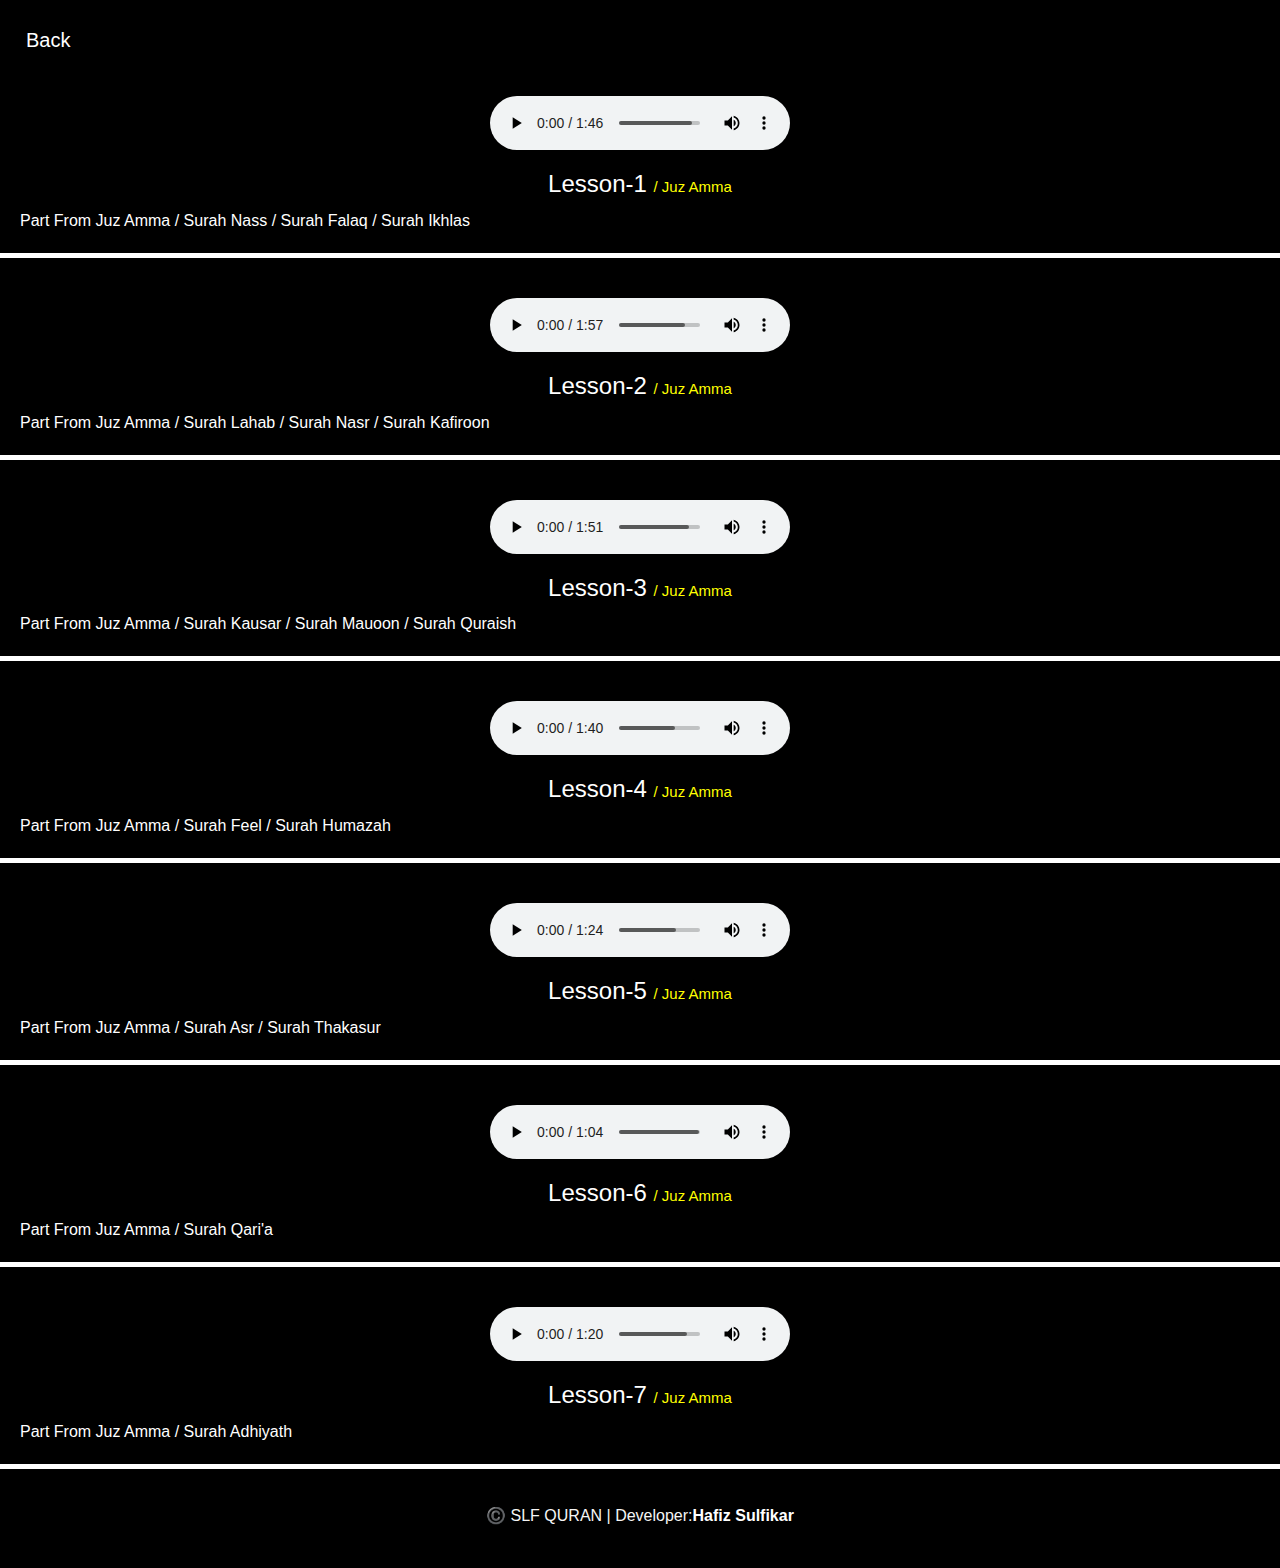
<file: juz_amma.html>
<!doctype html
<html lang="en">
  <head>
    <!-- Required meta tags -->
    <meta charset="utf-8">
    <meta name="viewport" content="width=device-width, initial-scale=1, shrink-to-fit=no">

    <!-- Bootstrap CSS -->
    <link rel="stylesheet" href="https://maxcdn.bootstrapcdn.com/bootstrap/4.0.0/css/bootstrap.min.css" integrity="sha384-Gn5384xqQ1aoWXA+058RXPxPg6fy4IWvTNh0E263XmFcJlSAwiGgFAW/dAiS6JXm" crossorigin="anonymous">
    <title>SLF QURAN</title>
    <link rel="stylesheet" href="css/style.css">
    <link rel="shortcut icon" type="image" href="img/logo.png">

    
  </head>
  <body style=" background-color: black; ">
<header>
    <br>
    
      <input type="button" value="Back" onclick="history.back()" style="background-color: black; border: black; color: white; margin-left: 20px; font-size: 20px;">
      <center>
          
        <audio controls style="margin-top: 40px;" >
            <source src="mp3/lesson1.mp3" type="audio/mp3">
            
           
         
        </audio>
    
          <h4 style="color: white; margin-top: 20px;">Lesson-1 <strong style="font-size:15px; font-weight: lighter; color: yellow; ">/ Juz Amma  </strong>
          </center>
          <p style="color: white; font-weight: lighter; margin-left: 20px; margin-top: 10px; margin-bottom: 10px; margin-right: 20px;"> Part From Juz Amma / Surah Nass / Surah Falaq / Surah Ikhlas</p>
          <nav style="background-color: white; height: 5px; width: 100%; margin-top: 20px;"></nav>
          <center>
          
            <audio controls style="margin-top: 40px;">
                <source src="mp3/lesson2.mp3" type="audio/mp3">
                
               
             
            </audio>
        
              <h4 style="color: white; margin-top: 20px;">Lesson-2 <strong style="font-size:15px; font-weight: lighter; color: yellow; ">/ Juz Amma  </strong>
              </center>
              <p style="color: white; font-weight: lighter; margin-left: 20px; margin-top: 10px; margin-bottom: 10px; margin-right: 20px;"> Part From Juz Amma / Surah Lahab / Surah Nasr / Surah Kafiroon</p>
              <nav style="background-color: white; height: 5px; width: 100%; margin-top: 20px;"></nav>
              <center>
          
                <audio controls style="margin-top: 40px;" >
                    <source src="mp3/lesson3.mp3" type="audio/mp3">
                    
                   
                 
                </audio>
            
                  <h4 style="color: white; margin-top: 20px;">Lesson-3 <strong style="font-size:15px; font-weight: lighter; color: yellow; ">/ Juz Amma  </strong>
                  </center>
                  <p style="color: white; font-weight: lighter; margin-left: 20px; margin-top: 10px; margin-bottom: 10px; margin-right: 20px;"> Part From Juz Amma / Surah Kausar / Surah Mauoon / Surah Quraish</p>
                  <nav style="background-color: white; height: 5px; width: 100%; margin-top: 20px;"></nav>

                  <center>
          
                    <audio controls style="margin-top: 40px;">
                        <source src="mp3/lesson4.mp3" type="audio/mp3">
                        
                       
                     
                    </audio>
                
                      <h4 style="color: white; margin-top: 20px;">Lesson-4 <strong style="font-size:15px; font-weight: lighter; color: yellow; ">/ Juz Amma  </strong>
                      </center>
                      <p style="color: white; font-weight: lighter; margin-left: 20px; margin-top: 10px; margin-bottom: 10px; margin-right: 20px;"> Part From Juz Amma / Surah Feel / Surah Humazah</p>
                      <nav style="background-color: white; height: 5px; width: 100%; margin-top: 20px;"></nav>

                      <center>
          
                        <audio controls style="margin-top: 40px;" >
                            <source src="mp3/lesson5.mp3" type="audio/mp3">
                            
                           
                         
                        </audio>
                    
                          <h4 style="color: white; margin-top: 20px;">Lesson-5 <strong style="font-size:15px; font-weight: lighter; color: yellow; ">/ Juz Amma  </h4></strong>
                          </center>
                          <p style="color: white; font-weight: lighter; margin-left: 20px; margin-top: 10px; margin-bottom: 10px; margin-right: 20px;"> Part From Juz Amma / Surah Asr / Surah Thakasur</p>
                          <nav style="background-color: white; height: 5px; width: 100%; margin-top: 20px;"></nav>

                          <center>
          
                            <audio controls style="margin-top: 40px;" >
                                <source src="mp3/lesson6.mp3" type="audio/mp3">
                                
                               
                             
                            </audio>
                        
                              <h4 style="color: white; margin-top: 20px;">Lesson-6 <strong style="font-size:15px; font-weight: lighter; color: yellow; ">/ Juz Amma  </strong>
                              </center>
                              <p style="color: white; font-weight: lighter; margin-left: 20px; margin-top: 10px; margin-bottom: 10px; margin-right: 20px;"> Part From Juz Amma / Surah Qari'a</p>
                              <nav style="background-color: white; height: 5px; width: 100%; margin-top: 20px;"></nav>

                              <center>
          
                                <audio controls style="margin-top: 40px;">
                                    <source src="mp3/lesson7.mp3" type="audio/mp3">
                                    
                                   
                                 
                                </audio>
                            
                                  <h4 style="color: white; margin-top: 20px;">Lesson-7 <strong style="font-size:15px; font-weight: lighter; color: yellow; ">/ Juz Amma  </strong>
                                  </center>
                                  <p style="color: white; font-weight: lighter; margin-left: 20px; margin-top: 10px; margin-bottom: 10px; margin-right: 20px;"> Part From Juz Amma / Surah Adhiyath</p>
                                  <nav style="background-color: white; height: 5px; width: 100%; margin-top: 20px;"></nav>

                  <center>
 
                    <p style="color: whitesmoke; margin-top: 35px;">©️ SLF QURAN | Developer:<strong><a href="hafizsulfikar.html" style="color: white;">Hafiz Sulfikar</a></strong></p>
                    <br>
                  </center>
    <!-- Optional JavaScript -->
    <!-- jQuery first, then Popper.js, then Bootstrap JS -->
    <script src="https://code.jquery.com/jquery-3.2.1.slim.min.js" integrity="sha384-KJ3o2DKtIkvYIK3UENzmM7KCkRr/rE9/Qpg6aAZGJwFDMVNA/GpGFF93hXpG5KkN" crossorigin="anonymous"></script>
    <script src="https://cdnjs.cloudflare.com/ajax/libs/popper.js/1.12.9/umd/popper.min.js" integrity="sha384-ApNbgh9B+Y1QKtv3Rn7W3mgPxhU9K/ScQsAP7hUibX39j7fakFPskvXusvfa0b4Q" crossorigin="anonymous"></script>
    <script src="https://maxcdn.bootstrapcdn.com/bootstrap/4.0.0/js/bootstrap.min.js" integrity="sha384-JZR6Spejh4U02d8jOt6vLEHfe/JQGiRRSQQxSfFWpi1MquVdAyjUar5+76PVCmYl" crossorigin="anonymous"></script>
  </body>
</html>
</file>
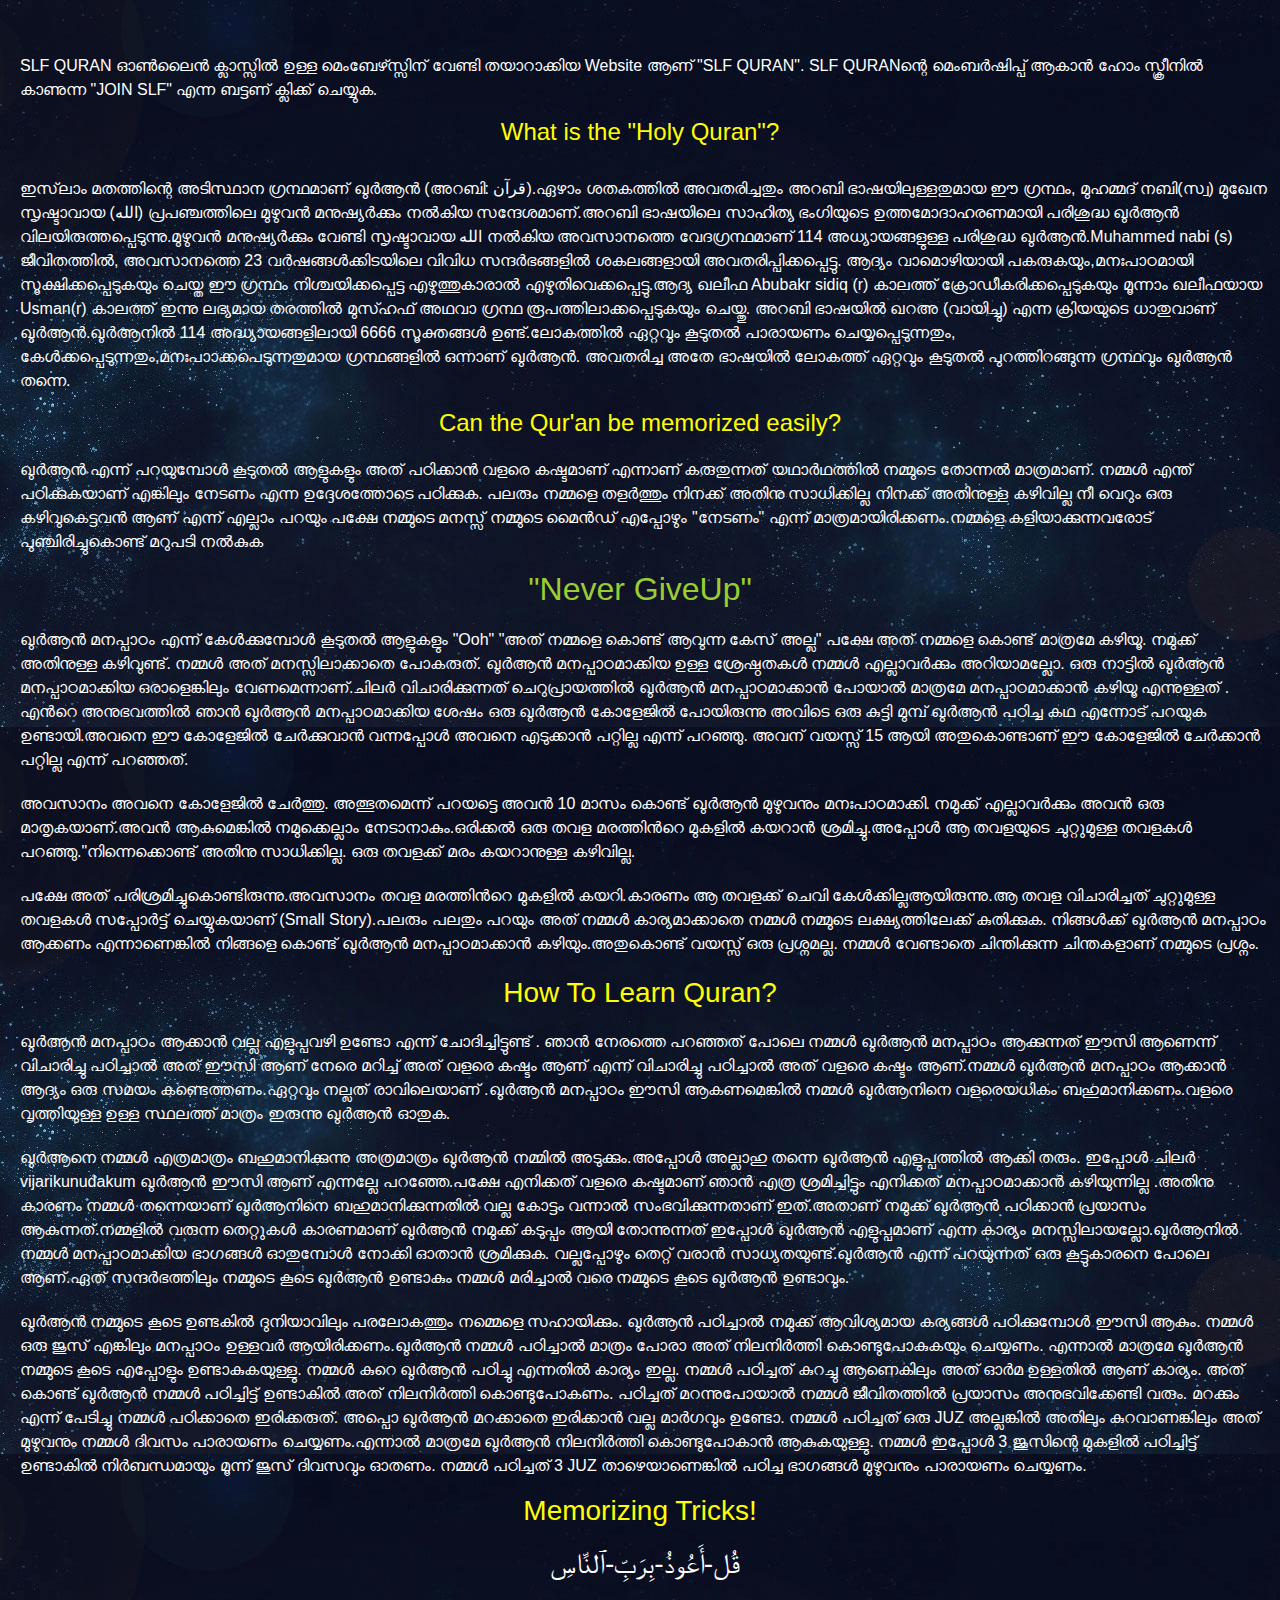
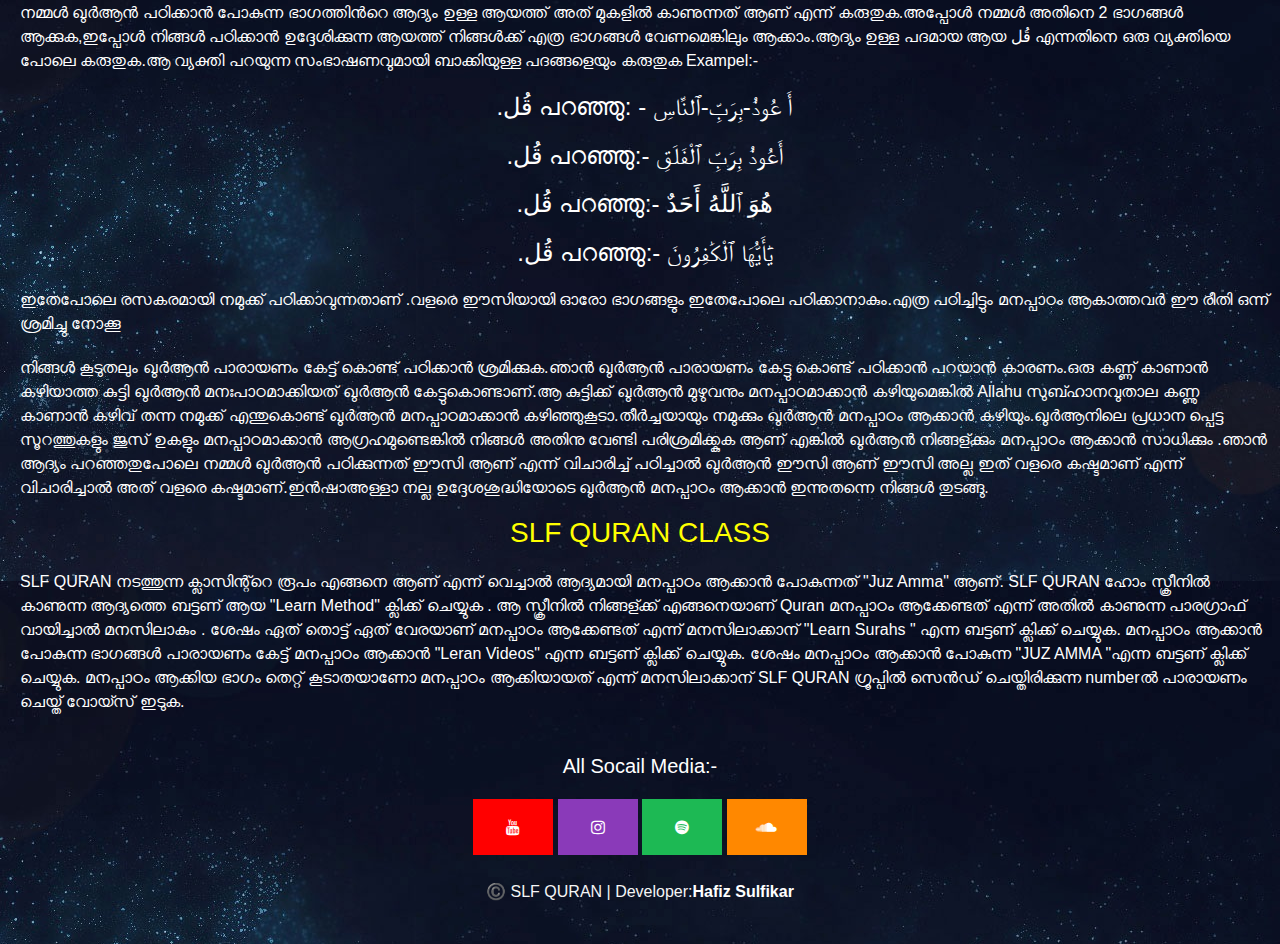
<file: learn_method.html>
<!doctype html
<html lang="en">
  <head>
    <!-- Required meta tags -->
    <meta charset="utf-8">
    <meta name="viewport" content="width=device-width, initial-scale=1, shrink-to-fit=no">

    <!-- Bootstrap CSS -->
    <link rel="stylesheet" href="https://maxcdn.bootstrapcdn.com/bootstrap/4.0.0/css/bootstrap.min.css" integrity="sha384-Gn5384xqQ1aoWXA+058RXPxPg6fy4IWvTNh0E263XmFcJlSAwiGgFAW/dAiS6JXm" crossorigin="anonymous">
    <title>SLF QURAN</title>
    <link rel="stylesheet" href="css/style.css">
    <link rel="shortcut icon" type="image" href="img/logo.png">

    
  </head>
  <body style=" background-image: url(img/web.jpg); ">
<header>
    <br>
    
    <p class="text-cenetr" style="color: white; margin-left: 20px; margin-right: 10px; font-size: px; margin-top: 30px;  ">
     SLF QURAN ഓൺലൈൻ ക്ലാസ്സിൽ ഉള്ള മെംബേഴ്സ്സിന് വേണ്ടി തയാറാക്കിയ Website ആണ് "SLF QURAN". SLF QURANന്റെ മെംബർഷിപ്പ് ആകാൻ ഹോം സ്ക്രീനിൽ കാണുന്ന "JOIN SLF" എന്ന ബട്ടണ് ക്ലിക്ക് ചെയ്യുക. 
    </p>
    <center>
      <h4 style="color: yellow; margin-top: 10px; margin-bottom: 10px;">
        What is the "Holy Quran"?
      </h2>
    </center>
        <p class="text-cenetr" style="color: white; margin-left: 20px; margin-right: 10px; font-size: px; margin-top: 30px;  ">
            ഇസ്‌ലാം മതത്തിന്റെ അടിസ്ഥാന ഗ്രന്ഥമാണ് ഖുർ‌ആൻ (അറബി: قرآن).ഏഴാം ശതകത്തിൽ അവതരിച്ചതും അറബി ഭാഷയിലുള്ളതുമായ ഈ ഗ്രന്ഥം, മുഹമ്മദ് നബി(സ്വ) മുഖേന സൃഷ്ടാവായ (الله) പ്രപഞ്ചത്തിലെ മുഴുവൻ മനുഷ്യർക്കും നൽകിയ സന്ദേശമാണ്.അറബി ഭാഷയിലെ സാഹിത്യ ഭംഗിയുടെ ഉത്തമോദാഹരണമായി പരിശുദ്ധ ഖുർആൻ വിലയിരുത്തപ്പെടുന്നു.മുഴുവൻ മനുഷ്യർക്കും വേണ്ടി സൃഷ്ടാവായ الله നൽകിയ അവസാനത്തെ വേദഗ്രന്ഥമാണ് 114 അധ്യായങ്ങളുള്ള പരിശുദ്ധ ഖുർആൻ.Muhammed nabi (s) ജീവിതത്തിൽ, അവസാനത്തെ 23 വർഷങ്ങൾക്കിടയിലെ വിവിധ സന്ദർഭങ്ങളിൽ ശകലങ്ങളായി അവതരിപ്പിക്കപ്പെട്ടു. ആദ്യം വാമൊഴിയായി പകരുകയും,മനഃപാഠമായി സൂക്ഷിക്കപ്പെടുകയും ചെയ്ത ഈ ഗ്രന്ഥം നിശ്ചയിക്കപ്പെട്ട എഴുത്തുകാരാൽ എഴുതിവെക്കപ്പെട്ടു.ആദ്യ ഖലീഫ Abubakr sidiq (r) കാലത്ത് ക്രോഡീകരിക്കപ്പെടുകയും മൂന്നാം ഖലീഫയായ Usman(r) കാലത്ത് ഇന്നു ലഭ്യമായ തരത്തിൽ മുസ്ഹഫ് അഥവാ ഗ്രന്ഥ രൂപത്തിലാക്കപ്പെടുകയും ചെയ്തു. അറബി ഭാഷയിൽ ഖറ‌അ (വായിച്ചു) എന്ന ക്രിയയുടെ ധാതുവാണ് ഖുർആൻ.ഖുർആനിൽ 114 അദ്ധ്യായങ്ങളിലായി 6666 സൂക്തങ്ങൾ ഉണ്ട്.ലോകത്തിൽ ഏറ്റവും കൂടുതൽ പാരായണം ചെയ്യപ്പെടുന്നതും, കേൾക്കപ്പെടുന്നതും,മനഃപാാക്കപെടുന്നതുമായ ഗ്രന്ഥങ്ങളിൽ ഒന്നാണ് ഖുർ‌ആൻ. അവതരിച്ച അതേ ഭാഷയിൽ ലോകത്ത് ഏറ്റവും കൂടുതൽ പുറത്തിറങ്ങുന്ന ഗ്രന്ഥവും ഖുർ‌ആൻ തന്നെ.</p>       
        <center>
            
            <h4 style="color: yellow; margin-top: 10px; margin-top: 10px; "> Can the Qur'an be memorized easily?</h3>
        </center>
            <p style="color: white; margin-left: 20px; margin-right: 10px; ; font-size: px;">
                <p class="text-cenetr" style="color: white; margin-left: 20px; margin-right: 10px; font-size: px; margin-top: 20px;  ">ഖുർആൻ എന്ന് പറയുമ്പോൾ കൂടുതൽ ആളുകളും അത് പഠിക്കാൻ വളരെ കഷ്ടമാണ് എന്നാണ് കരുതുന്നത് യഥാർഥത്തിൽ നമ്മുടെ തോന്നൽ മാത്രമാണ്. നമ്മൾ എന്ത് പഠിക്കുകയാണ് എങ്കിലും നേടണം എന്ന ഉദ്ദേശത്തോടെ പഠിക്കുക. പലരും നമ്മളെ തളർത്തും നിനക്ക് അതിനു സാധിക്കില്ല നിനക്ക് അതിനുള്ള കഴിവില്ല നീ വെറും ഒരു കഴിവുകെട്ടവൻ ആണ് എന്ന് എല്ലാം പറയും പക്ഷേ നമ്മുടെ മനസ്സ് നമ്മുടെ മൈൻഡ് എപ്പോഴും "നേടണം"  എന്ന് മാത്രമായിരിക്കണം.നമ്മളെ കളിയാക്കുന്നവരോട് പുഞ്ചിരിച്ചുകൊണ്ട് മറുപടി നൽകുക</p>
            <center>
                <h2 style="color: yellowgreen;">"Never GiveUp"</h2>
            </center>
                <p  style="color: white; margin-left: 20px; margin-right: 10px; font-size: px; margin-top: 20px;"> ഖുർആൻ മനപ്പാഠം എന്ന് കേൾക്കുമ്പോൾ കൂടുതൽ ആളുകളും "Ooh" "അത് നമ്മളെ കൊണ്ട് ആവുന്ന കേസ് അല്ല" പക്ഷേ അത് നമ്മളെ കൊണ്ട് മാത്രമേ കഴിയൂ. നമുക്ക് അതിനുള്ള കഴിവുണ്ട്. നമ്മൾ അത് മനസ്സിലാക്കാതെ പോകരുത്. ഖുർആൻ മനപ്പാഠമാക്കിയ  ഉള്ള ശ്രേഷ്ഠതകൾ നമ്മൾ എല്ലാവർക്കും അറിയാമല്ലോ. ഒരു നാട്ടിൽ ഖുർആൻ മനപ്പാഠമാക്കിയ ഒരാളെങ്കിലും വേണമെന്നാണ്.ചിലർ വിചാരിക്കുന്നത് ചെറുപ്രായത്തിൽ ഖുർആൻ മനപ്പാഠമാക്കാൻ പോയാൽ മാത്രമേ മനപ്പാഠമാക്കാൻ കഴിയൂ എന്നുള്ളത് . എൻറെ അനുഭവത്തിൽ ഞാൻ ഖുർആൻ മനപ്പാഠമാക്കിയ ശേഷം ഒരു ഖുർആൻ കോളേജിൽ പോയിരുന്നു അവിടെ ഒരു കുട്ടി മുമ്പ് ഖുർആൻ പഠിച്ച കഥ എന്നോട് പറയുക ഉണ്ടായി.അവനെ ഈ കോളേജിൽ ചേർക്കുവാൻ വന്നപ്പോൾ അവനെ എടുക്കാൻ പറ്റില്ല  എന്ന്  പറഞ്ഞു. അവന് വയസ്സ് 15 ആയി അതുകൊണ്ടാണ് ഈ കോളേജിൽ ചേർക്കാൻ പറ്റില്ല എന്ന് പറഞ്ഞത്. </p>
                <p  style="color: white; margin-left: 20px; margin-right: 10px; font-size: px; margin-top: 20px;" >അവസാനം അവനെ കോളേജിൽ ചേർത്തു. അത്ഭുതമെന്ന് പറയട്ടെ അവൻ 10 മാസം കൊണ്ട് ഖുർആൻ മുഴുവനും മനഃപാഠമാക്കി. നമുക്ക് എല്ലാവർക്കും അവൻ ഒരു മാതൃകയാണ്.അവൻ ആകുമെങ്കിൽ  നമുക്കെല്ലാം നേടാനാകും.ഒരിക്കൽ ഒരു തവള മരത്തിൻറെ മുകളിൽ കയറാൻ ശ്രമിച്ചു.അപ്പോൾ ആ തവളയുടെ ചുറ്റുമുള്ള തവളകൾ പറഞ്ഞു."നിന്നെക്കൊണ്ട് അതിനു സാധിക്കില്ല. ഒരു തവളക്ക് മരം കയറാനുള്ള കഴിവില്ല.</p>
                <p  style="color: white; margin-left: 20px; margin-right: 10px; font-size: px; margin-top: 20px;" >
                  പക്ഷേ അത് പരിശ്രമിച്ചുകൊണ്ടിരുന്നു.അവസാനം തവള മരത്തിൻറെ മുകളിൽ കയറി.കാരണം ആ തവളക്ക് ചെവി കേൾക്കില്ലആയിരുന്നു.ആ തവള വിചാരിച്ചത് ചുറ്റുമുള്ള തവളകൾ സപ്പോർട്ട് ചെയ്യുകയാണ് (Small Story).പലരും പലതും പറയും അത് നമ്മൾ കാര്യമാക്കാതെ നമ്മൾ നമ്മുടെ ലക്ഷ്യത്തിലേക്ക് കുതിക്കുക. നിങ്ങൾക്ക് ഖുർആൻ മനപ്പാഠം ആക്കണം എന്നാണെങ്കിൽ നിങ്ങളെ കൊണ്ട് ഖുർആൻ മനപ്പാഠമാക്കാൻ കഴിയും.അതുകൊണ്ട് വയസ്സ് ഒരു പ്രശ്നമല്ല. നമ്മൾ വേണ്ടാതെ ചിന്തിക്കുന്ന ചിന്തകളാണ് നമ്മുടെ പ്രശ്നം.</p>
                  <center>
                    <h3 style="color: yellow; margin-top: 20px; ">How To Learn Quran?</h3>
                  </center> 
                    <p class="text-cenetr" style="color: white; margin-left: 20px; margin-right: 10px; font-size: px; margin-top: 20px; "> 
                      ഖുർആൻ മനപ്പാഠം ആക്കാൻ വല്ല എളുപ്പവഴി ഉണ്ടോ എന്ന് ചോദിച്ചിട്ടുണ്ട് . ഞാൻ നേരത്തെ പറഞ്ഞത് പോലെ നമ്മൾ ഖുർആൻ മനപ്പാഠം ആക്കുന്നത് ഈസി ആണെന്ന് വിചാരിച്ചു പഠിച്ചാൽ അത് ഈസി ആണ് നേരെ മറിച്ച് അത് വളരെ കഷ്ടം ആണ് എന്ന് വിചാരിച്ചു പഠിച്ചാൽ അത് വളരെ കഷ്ടം ആണ്.നമ്മൾ ഖുർആൻ മനപ്പാഠം ആക്കാൻ ആദ്യം ഒരു സമയം കണ്ടെത്തണം.ഏറ്റവും നല്ലത് രാവിലെയാണ് .ഖുർആൻ മനപ്പാഠം ഈസി ആകണമെങ്കിൽ  നമ്മൾ ഖുർആനിനെ വളരെയധികം ബഹുമാനിക്കണം.വളരെ വൃത്തിയുള്ള ഉള്ള സ്ഥലത്ത് മാത്രം ഇരുന്നു ഖുർആൻ ഓതുക.
                      </p>
                     
                     <p class="text-cenetr" style="color: white; margin-left: 20px; margin-right: 10px; font-size: px; margin-top: 20px; ">
                      ഖുർആനെ നമ്മൾ എത്രമാത്രം ബഹുമാനിക്കുന്നു അത്രമാത്രം ഖുർആൻ നമ്മിൽ അടുക്കും.അപ്പോൾ അല്ലാഹു തന്നെ ഖുർആൻ എളുപ്പത്തിൽ ആക്കി തരും. ഇപ്പോൾ ചിലർ vijarikunudakum ഖുർആൻ ഈസി ആണ് എന്നല്ലേ പറഞ്ഞേ.പക്ഷേ എനിക്കത് വളരെ കഷ്ടമാണ് ഞാൻ എത്ര ശ്രമിച്ചിട്ടും എനിക്കത് മനപ്പാഠമാക്കാൻ കഴിയുന്നില്ല .അതിനു കാരണം നമ്മൾ തന്നെയാണ് ഖുർആനിനെ ബഹുമാനിക്കുന്നതിൽ വല്ല കോട്ടം വന്നാൽ സംഭവിക്കുന്നതാണ് ഇത്.അതാണ് നമുക്ക് ഖുർആൻ പഠിക്കാൻ പ്രയാസം ആകുന്നത്.നമ്മളിൽ വരുന്ന  തെറ്റുകൾ കാരണമാണ് ഖുർആൻ നമുക്ക് കടുപ്പം ആയി തോന്നുന്നത് ഇപ്പോൾ ഖുർആൻ എളുപ്പമാണ് എന്ന കാര്യം മനസ്സിലായല്ലോ.ഖുർആനിൽ നമ്മൾ മനപ്പാഠമാക്കിയ ഭാഗങ്ങൾ ഓതുമ്പോൾ  നോക്കി ഓതാൻ ശ്രമിക്കുക. വല്ലപ്പോഴും തെറ്റ് വരാൻ സാധ്യതയുണ്ട്.ഖുർആൻ എന്ന് പറയുന്നത് ഒരു കൂട്ടുകാരനെ പോലെ ആണ്.ഏത് സന്ദർഭത്തിലും നമ്മുടെ കൂടെ ഖുർആൻ ഉണ്ടാകും നമ്മൾ മരിച്ചാൽ വരെ നമ്മുടെ കൂടെ ഖുർആൻ ഉണ്ടാവും.
                    </p>
                    <p  style="color: white; margin-left: 20px; margin-right: 10px; font-size: px; margin-top: 20px;">
                      ഖുർആൻ നമ്മുടെ കൂടെ ഉണ്ടകിൽ ദുനിയാവിലും പരലോകത്തും നമ്മെളെ സഹായിക്കും. ഖുർആൻ പഠിച്ചാൽ നമുക്ക് ആവിശ്യമായ കര്യങ്ങൾ പഠിക്കുമ്പോൾ  ഈസി ആകും. നമ്മൾ ഒരു ജുസ് എങ്കിലും മനപ്പാഠം ഉള്ളവർ ആയിരിക്കണം.ഖുർആൻ നമ്മൾ പഠിച്ചാൽ മാത്രം പോരാ അത് നിലനിർത്തി കൊണ്ടുപോകുകയും ചെയ്യണം. എന്നാൽ മാത്രമേ ഖുർആൻ നമ്മുടെ കൂടെ എപ്പോളും ഉണ്ടാകുകയുള്ളു. നമ്മൾ കുറെ ഖുർആൻ പഠിച്ചു എന്നതിൽ കാര്യം ഇല്ല. നമ്മൾ പഠിച്ചത് കുറച്ചു ആണെകിലും അത് ഓർമ ഉള്ളതിൽ ആണ് കാര്യം. അത് കൊണ്ട് ഖുർആൻ നമ്മൾ പഠിച്ചിട്ട് ഉണ്ടാകിൽ അത് നിലനിർത്തി കൊണ്ടുപോകണം. പഠിച്ചത് മറന്നുപോയാൽ നമ്മൾ ജീവിതത്തിൽ പ്രയാസം അനുഭവിക്കേണ്ടി വരും. മറക്കും എന്ന് പേടിച്ചു നമ്മൾ പഠിക്കാതെ ഇരിക്കരുത്. അപ്പൊ ഖുർആൻ മറക്കാതെ ഇരിക്കാൻ വല്ല മാർഗവും ഉണ്ടോ. നമ്മൾ പഠിച്ചത് ഒരു JUZ അല്ലങ്കിൽ അതിലും കുറവാണങ്കിലും അത് മുഴുവനും നമ്മൾ ദിവസം പാരായണം ചെയ്യണം.എന്നാൽ മാത്രമേ ഖുർആൻ നിലനിർത്തി കൊണ്ടുപോകാൻ ആകുകയുള്ളു. നമ്മൾ ഇപ്പോൾ 3 ജൂസിന്റെ മുകളിൽ പഠിച്ചിട്ട് ഉണ്ടാകിൽ നിർബന്ധമായും മൂന്ന് ജുസ് ദിവസവും ഓതണം. നമ്മൾ പഠിച്ചത് 3 JUZ താഴെയാണെങ്കിൽ  പഠിച്ച ഭാഗങ്ങൾ മുഴുവനും പാരായണം ചെയ്യണം.
                    </p>

                    <center>
                      <h3 style="color: yellow; margin-top: 10px; margin-top: 10px; "> Memorizing Tricks!</h3>
                    <h3 class="text-cenetr" style="color: white; margin-left: 20px; margin-right: 10px; font-size: px; margin-top: 20px;">
                      قُل-أَعُوذُ-بِرَبِّ-ٱلنَّاسِ
           
                    </h3>
                  </Center>
                    <p style="color: white; margin-left: 20px; margin-right: 10px; font-size: px; margin-top: 20px; ">
                      നമ്മൾ ഖുർആൻ പഠിക്കാൻ പോകുന്ന ഭാഗത്തിൻറെ ആദ്യം ഉള്ള ആയത്ത് അത് മുകളിൽ കാണുന്നത് ആണ് എന്ന് കരുതുക.അപ്പോൾ നമ്മൾ അതിനെ 2 ഭാഗങ്ങൾ ആക്കുക,ഇപ്പോൾ നിങ്ങൾ പഠിക്കാൻ ഉദ്ദേശിക്കുന്ന ആയത്ത് നിങ്ങൾക്ക് എത്ര ഭാഗങ്ങൾ വേണമെങ്കിലും ആക്കാം.ആദ്യം ഉള്ള പദമായ ആയ قُل എന്നതിനെ ഒരു വ്യക്തിയെ പോലെ കരുതുക.ആ വ്യക്തി പറയുന്ന സംഭാഷണവുമായി ബാക്കിയുള്ള പദങ്ങളെയും കരുതുക Exampel:-
                  <center>
                 <h4 style="color: white; margin-left: 20px; margin-right: 10px; font-size: px; margin-top: 20px; ">
                      .قُل പറഞ്ഞു: - أَ عُوذُ-بِرَبِّ-ٱلنَّاسِ 
                      </p>
                      <h4 style="color: white; margin-left: 20px; margin-right: 10px; font-size: px; margin-top: 20px;" >
                      .قُل പറഞ്ഞു:-  أَعُوذُ بِرَبِّ ٱلْفَلَقِ
                      </p>
                      <h4 style="color: white; margin-left: 20px; margin-right: 10px; font-size: px; margin-top: 20px; ">
                      .قُل പറഞ്ഞു:-  هُوَ ٱللَّهُ أَحَدٌ
                      </p>
                      <h4 style="color: white; margin-left: 20px; margin-right: 10px; font-size: px; margin-top: 20px; ">
                      .قُل പറഞ്ഞു:-  يَٰٓأَيُّهَا ٱلْكَٰفِرُونَ
                      </p>
                    </center>
                     <p style="color: white; margin-left: 20px; margin-right: 10px; font-size: px; margin-top: 20px; ">
                      ഇതേപോലെ രസകരമായി നമുക്ക് പഠിക്കാവുന്നതാണ് .വളരെ ഈസിയായി ഓരോ ഭാഗങ്ങളും ഇതേപോലെ പഠിക്കാനാകും.എത്ര പഠിച്ചിട്ടും മനപ്പാഠം ആകാത്തവർ ഈ രീതി ഒന്ന് ശ്രമിച്ചു നോക്കൂ
                      </p>
                      <p style="color: white; margin-left: 20px; margin-right: 10px; font-size: px; margin-top: 20px; ">
                         
                      </p>
                      <p style="color: white; margin-left: 20px; margin-right: 10px; font-size: px; margin-top: 20px;">
                        നിങ്ങൾ കൂടുതലും ഖുർആൻ പാരായണം കേട്ട് കൊണ്ട് പഠിക്കാൻ ശ്രമിക്കുക.ഞാൻ ഖുർആൻ പാരായണം കേട്ടു കൊണ്ട് പഠിക്കാൻ പറയാൻ കാരണം.ഒരു കണ്ണ് കാണാൻ കഴിയാത്ത കുട്ടി ഖുർആൻ മനഃപാഠമാക്കിയത് ഖുർആൻ കേട്ടുകൊണ്ടാണ്.ആ കുട്ടിക്ക് ഖുർആൻ മുഴുവനും മനപ്പാഠമാക്കാൻ കഴിയുമെങ്കിൽ  Allahu സുബ്ഹാനവുതാല കണ്ണു കാണാൻ  കഴിവ് തന്ന നമുക്ക് എന്തുകൊണ്ട് ഖുർആൻ മനപ്പാഠമാക്കാൻ കഴിഞ്ഞുകൂടാ.തീർച്ചയായും നമുക്കും ഖുർആൻ മനപ്പാഠം ആക്കാൻ കഴിയും.ഖുർആനിലെ  പ്രധാന പ്പെട്ട  സൂറത്തുകളും ജുസ് ഉകളും മനപ്പാഠമാക്കാൻ ആഗ്രഹമുണ്ടെങ്കിൽ നിങ്ങൾ അതിനു വേണ്ടി പരിശ്രമിക്ക്കുക ആണ് എങ്കിൽ ഖുർആൻ നിങ്ങള്ക്കും  മനപ്പാഠം ആക്കാൻ സാധിക്കും .ഞാൻ ആദ്യം പറഞ്ഞതുപോലെ നമ്മൾ ഖുർആൻ പഠിക്കുന്നത് ഈസി ആണ് എന്ന് വിചാരിച്ച് പഠിച്ചാൽ ഖുർആൻ ഈസി ആണ് ഈസി അല്ല ഇത് വളരെ കഷ്ടമാണ് എന്ന് വിചാരിച്ചാൽ അത് വളരെ കഷ്ടമാണ്.ഇൻഷാഅള്ളാ നല്ല ഉദ്ദേശശുദ്ധിയോടെ ഖുർആൻ മനപ്പാഠം ആക്കാൻ ഇന്നുതന്നെ നിങ്ങൾ തുടങ്ങു.
                      </p>
                      <center>
                      <h3 style="color: yellow; margin-top: 10px; margin-top: 10px; "> SLF QURAN CLASS</h3>
                    </center>
                      <p style="color: white; margin-left: 20px; margin-right: 10px; font-size: px; margin-top: 20px;">
                        SLF QURAN നടത്തുന്ന ക്ലാസിന്റ്റെ  രൂപം എങ്ങനെ ആണ് എന്ന് വെച്ചാൽ ആദ്യമായി മനപ്പാഠം ആക്കാൻ പോകുന്നത് "Juz Amma" ആണ്. SLF QURAN ഹോം സ്ക്രീനിൽ കാണുന്ന ആദ്യത്തെ ബട്ടണ് ആയ "Learn Method" ക്ലിക്ക് ചെയ്യുക . ആ സ്ക്രീനിൽ നിങ്ങള്ക്ക് എങ്ങനെയാണ് Quran മനപ്പാഠം  ആക്കേണ്ടത്  എന്ന് അതിൽ കാണുന്ന പാരഗ്രാഫ് വായിച്ചാൽ മനസിലാകും . ശേഷം ഏത് തൊട്ട് ഏത് വേരയാണ് മനപ്പാഠം ആക്കേണ്ടത്  എന്ന് മനസിലാക്കാന് "Learn Surahs " എന്ന  ബട്ടണ് ക്ലിക്ക് ചെയ്യുക. മനപ്പാഠം ആക്കാൻ  പോകുന്ന  ഭാഗങ്ങൾ പാരായണം കേട്ട്  മനപ്പാഠം ആക്കാൻ  "Leran Videos" എന്ന ബട്ടണ് ക്ലിക്ക് ചെയ്യുക. ശേഷം മനപ്പാഠം ആക്കാൻ  പോകുന്ന "JUZ AMMA "എന്ന ബട്ടണ് ക്ലിക്ക് ചെയ്യുക. മനപ്പാഠം ആക്കിയ  ഭാഗം തെറ്റ് കൂടാതയാണോ  മനപ്പാഠം ആക്കിയായത് എന്ന് മനസിലാക്കാന്  SLF QURAN ഗ്രൂപ്പിൽ  സെൻഡ് ചെയ്തിരിക്കുന്ന numberൽ  പാരായണം ചെയ്ത് വോയ്സ് ഇടുക.
                      </p>
                  
                      <center>
                        <br>
                      
                       <!-- Add icon library -->
                      <link rel="stylesheet" href="https://cdnjs.cloudflare.com/ajax/libs/font-awesome/4.7.0/css/font-awesome.min.css">
                      <h5 style="color: white; font-weight: lighter; margin-bottom: 21px; ">All Socail Media:-</h3>
                      <!-- Add font awesome icons -->
                      <a href="https://youtube.com/c/HAFIZSULFIKAR" class="fa fa-youtube"></a>
                      <a href="https://instagram.com/hafiz_sulfikar" class="fa fa-instagram"></a>
                      <a href="https://open.spotify.com/artist/7hYleFz5o1VE3XdWEhpW54?si=6NBwlbJrQPie37DLqe1g3g" class="fa fa-spotify"></a>
                      <a href="https://soundcloud.com/hafizsulfikar" class="fa fa-soundcloud"></a>
                      
                        <p style="color: whitesmoke; margin-top: 25px;">©️ SLF QURAN | Developer:<strong><a href="https://youtube.com/c/HAFIZSULFIKAR" style="color: white;">Hafiz Sulfikar</a></strong></p>
                        <br>
                      </center>
        </header>
    <!-- Optional JavaScript -->
    <!-- jQuery first, then Popper.js, then Bootstrap JS -->
    <script src="https://code.jquery.com/jquery-3.2.1.slim.min.js" integrity="sha384-KJ3o2DKtIkvYIK3UENzmM7KCkRr/rE9/Qpg6aAZGJwFDMVNA/GpGFF93hXpG5KkN" crossorigin="anonymous"></script>
    <script src="https://cdnjs.cloudflare.com/ajax/libs/popper.js/1.12.9/umd/popper.min.js" integrity="sha384-ApNbgh9B+Y1QKtv3Rn7W3mgPxhU9K/ScQsAP7hUibX39j7fakFPskvXusvfa0b4Q" crossorigin="anonymous"></script>
    <script src="https://maxcdn.bootstrapcdn.com/bootstrap/4.0.0/js/bootstrap.min.js" integrity="sha384-JZR6Spejh4U02d8jOt6vLEHfe/JQGiRRSQQxSfFWpi1MquVdAyjUar5+76PVCmYl" crossorigin="anonymous"></script>
  </body>
</html>
</file>
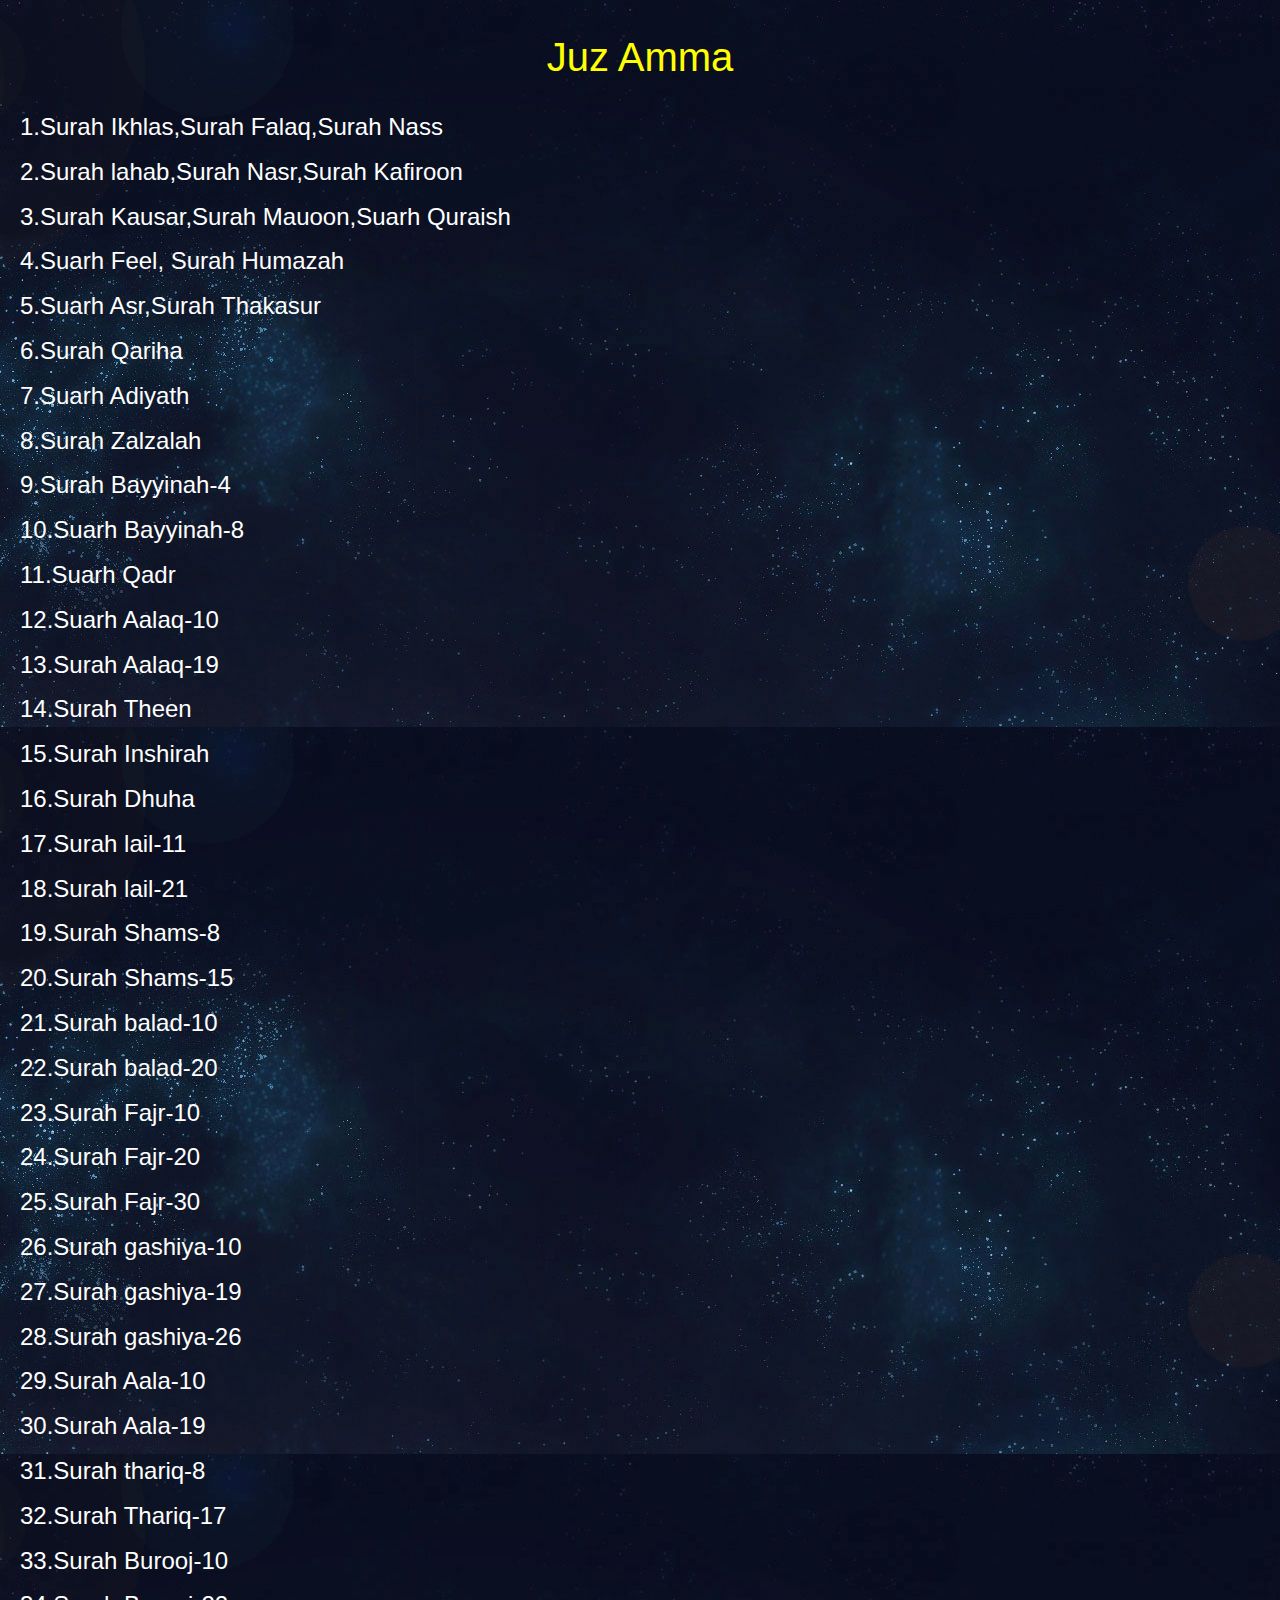
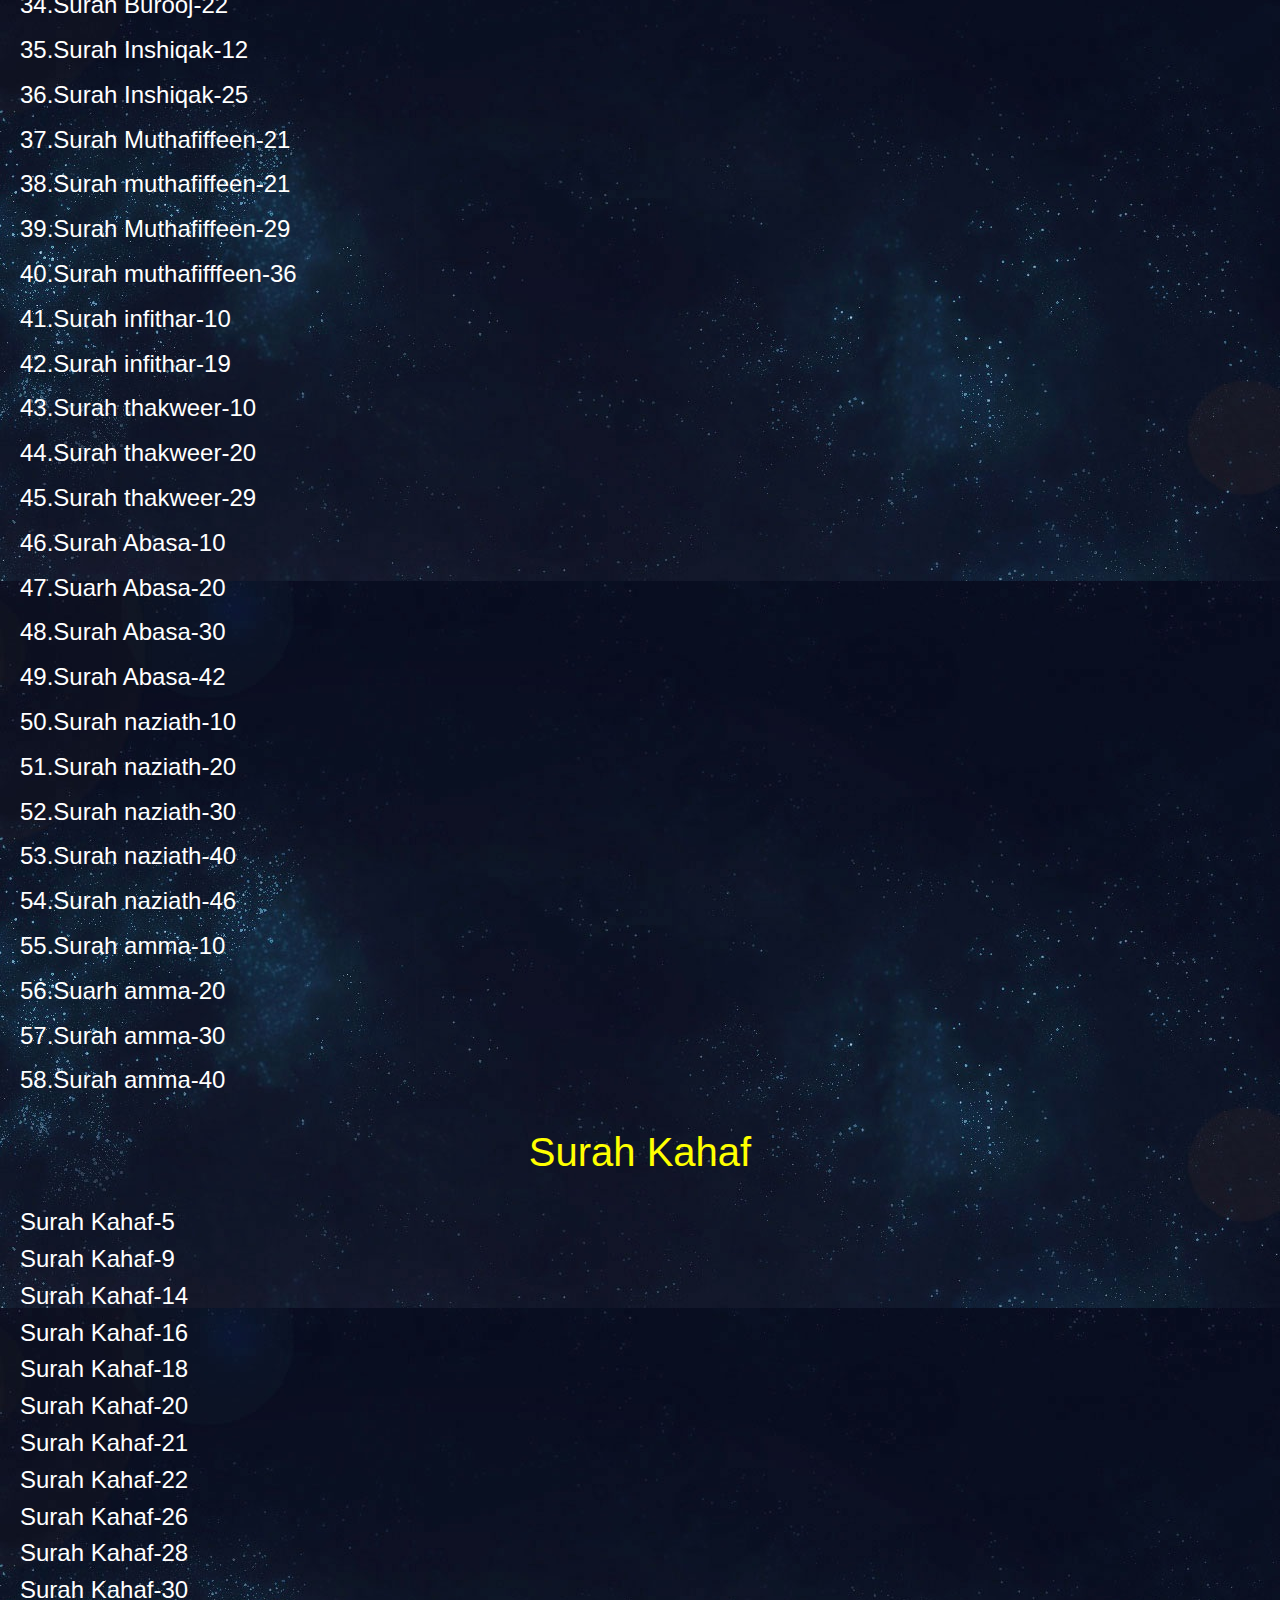
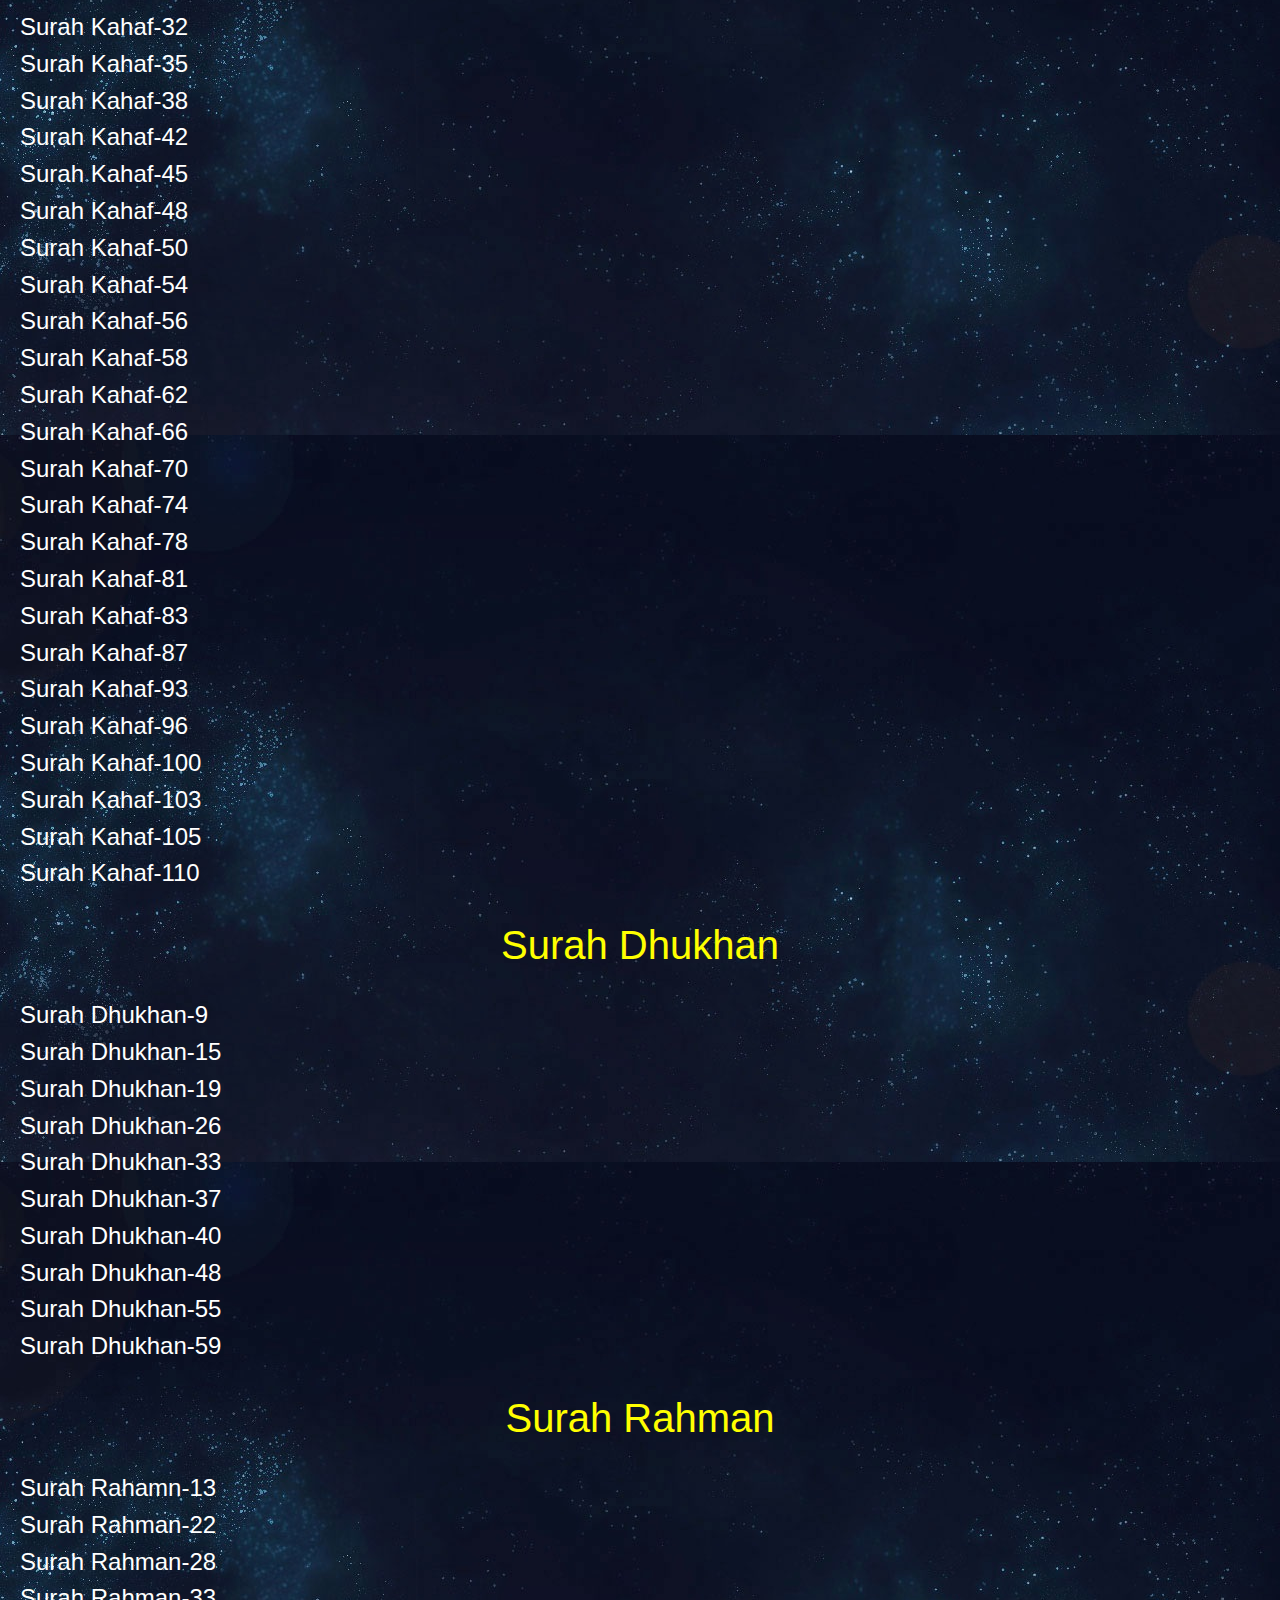
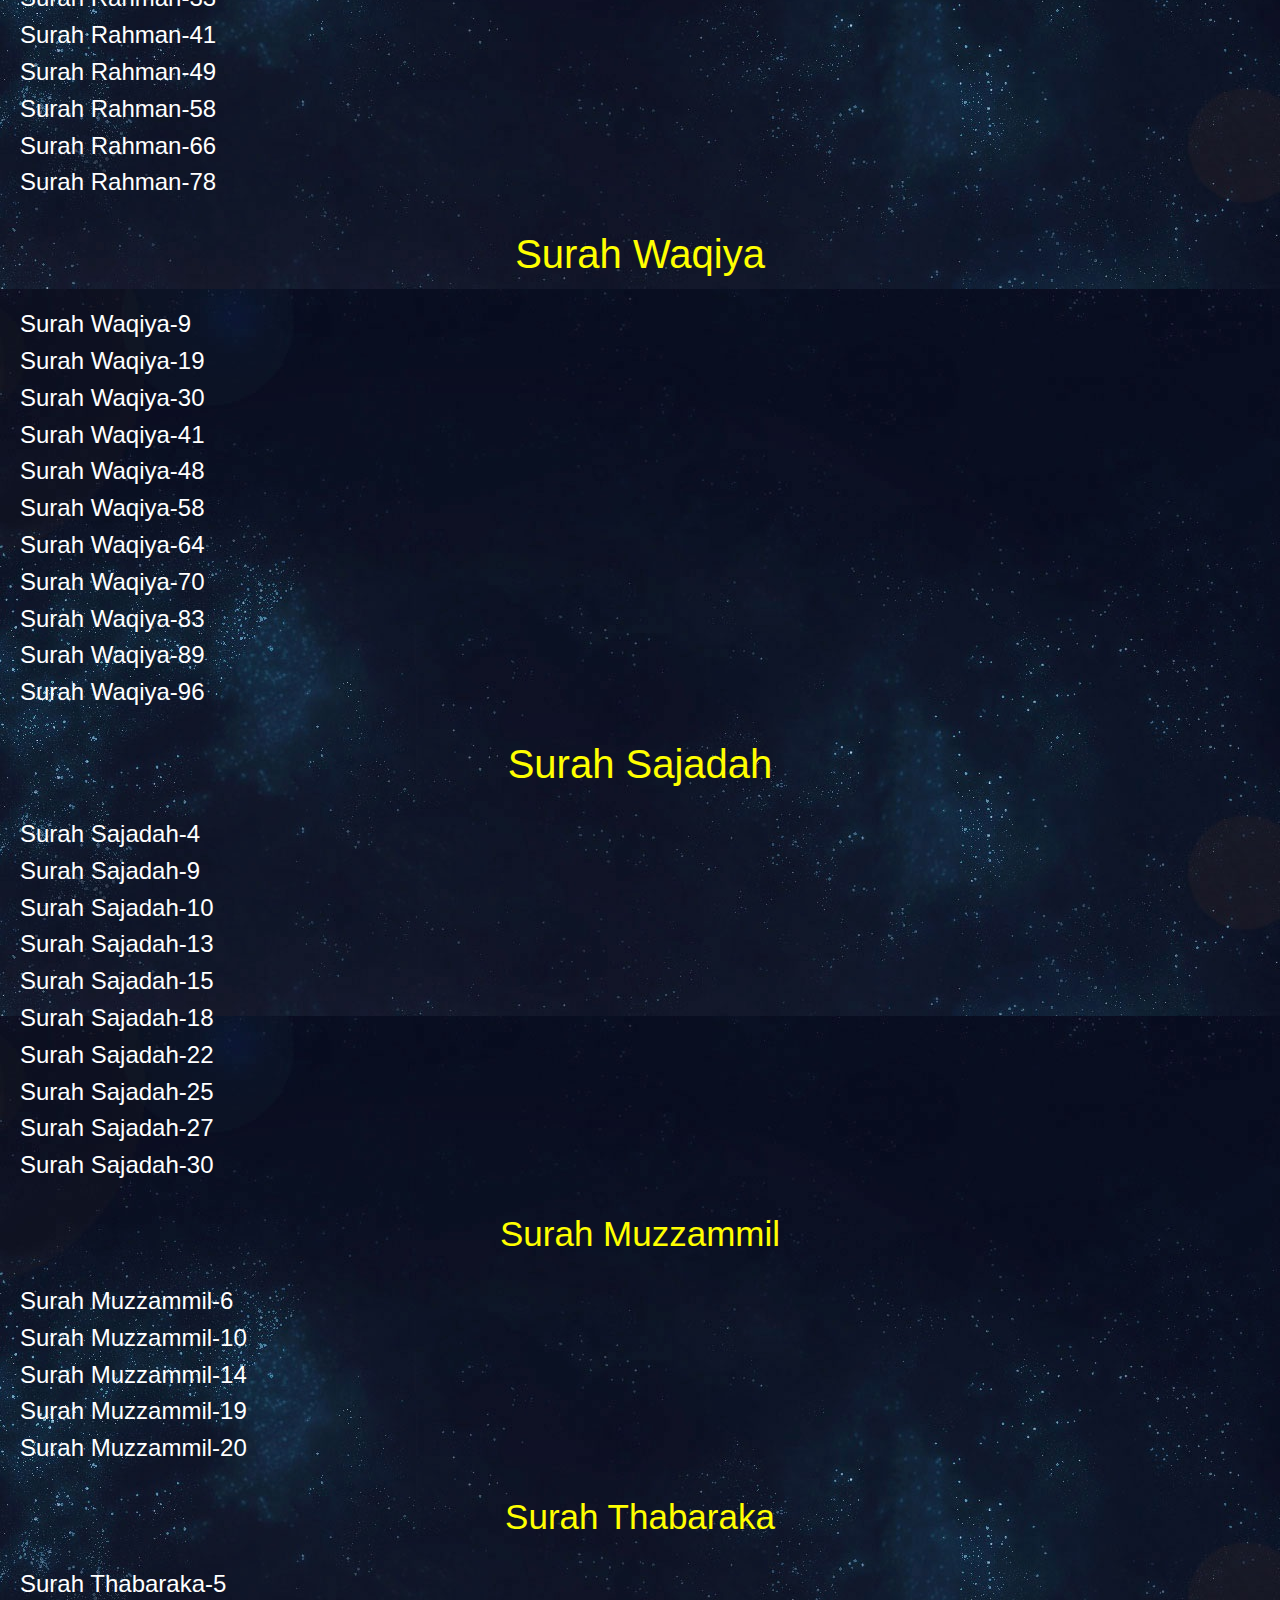
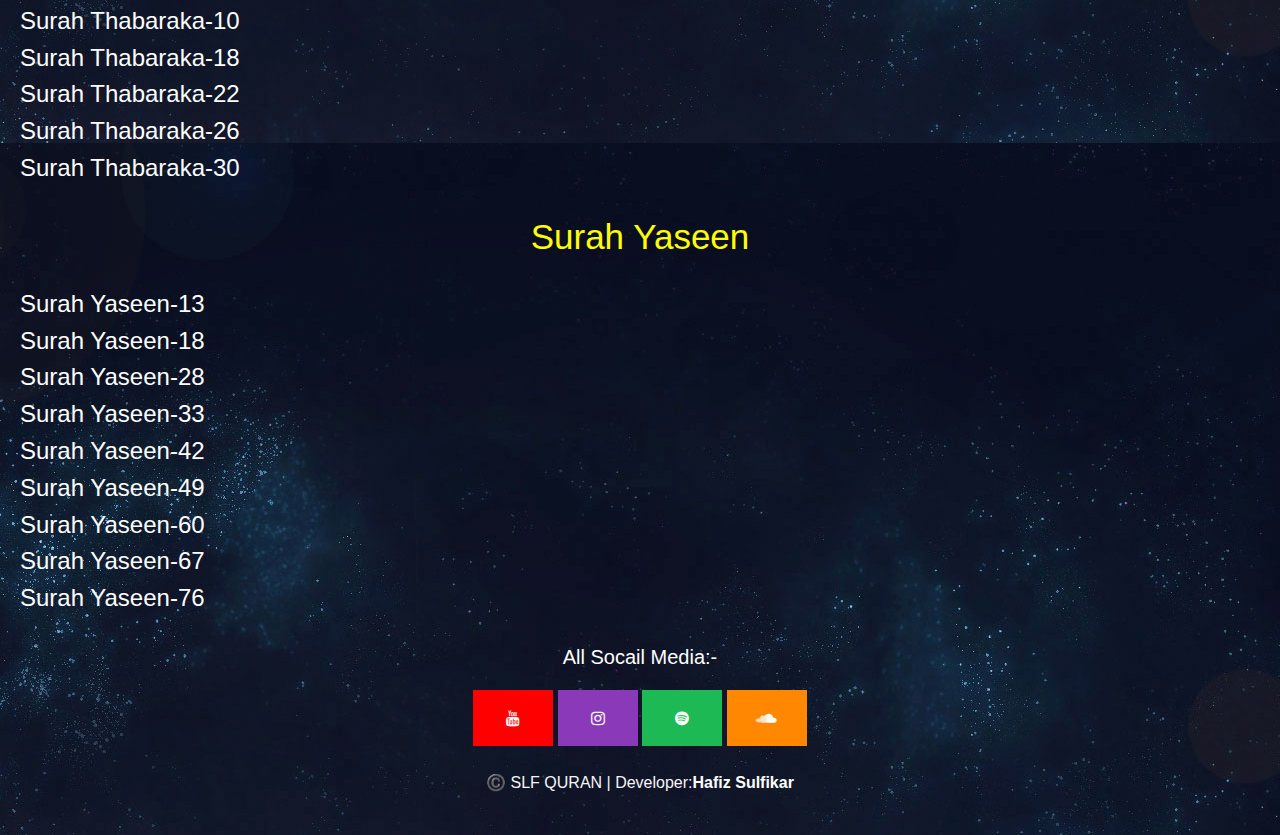
<file: learn_surahs.html>
<!doctype html
<html lang="en">
  <head>
    <!-- Required meta tags -->
    <meta charset="utf-8">
    <meta name="viewport" content="width=device-width, initial-scale=1, shrink-to-fit=no">

    <!-- Bootstrap CSS -->
    <link rel="stylesheet" href="https://maxcdn.bootstrapcdn.com/bootstrap/4.0.0/css/bootstrap.min.css" integrity="sha384-Gn5384xqQ1aoWXA+058RXPxPg6fy4IWvTNh0E263XmFcJlSAwiGgFAW/dAiS6JXm" crossorigin="anonymous">
    <title>SLF QURAN</title>
    <link rel="stylesheet" href="css/style.css">
    <link rel="shortcut icon" type="image" href="img/logo.png">
  </head>
  <body style=" background-image: url(img/web.jpg); ">
  <center>
    <h1 style="color:yellow;  margin-bottom: 32px; margin-top: 33px;">Juz Amma</center>
   <h4 style="margin-left: 20px; margin-right: 10px; font-size: px; color: white;  ">1.Surah Ikhlas,Surah Falaq,Surah Nass</p>
    <h4 style="margin-left: 20px; margin-right: 10px; font-size: px; color: white;  ">2.Surah lahab,Surah Nasr,Surah Kafiroon</p>
        <h4 style="margin-left: 20px; margin-right: 10px; font-size: px; color: white;  ">3.Surah Kausar,Surah Mauoon,Suarh Quraish</p>
            <h4 style="margin-left: 20px; margin-right: 10px; font-size: px; color: white;  ">4.Suarh Feel, Surah Humazah</p>
                <h4 style="margin-left: 20px; margin-right: 10px; font-size: px; color: white;  ">5.Suarh Asr,Surah Thakasur</p>
                    <h4 style="margin-left: 20px; margin-right: 10px; font-size: px; color: white;  ">6.Surah Qariha</p>
                        <h4 style="margin-left: 20px; margin-right: 10px; font-size: px; color: white;  ">7.Suarh Adiyath</p>
                            <h4 style="margin-left: 20px; margin-right: 10px; font-size: px; color: white;  ">8.Surah Zalzalah</p>
                                <h4 style="margin-left: 20px; margin-right: 10px; font-size: px; color: white;  ">9.Surah Bayyinah-4</p>
                                    <h4 style="margin-left: 20px; margin-right: 10px; font-size: px; color: white;  ">10.Suarh Bayyinah-8</p>
                                        <h4 style="margin-left: 20px; margin-right: 10px; font-size: px; color: white;  ">11.Suarh Qadr</p>
                                            <h4 style="margin-left: 20px; margin-right: 10px; font-size: px; color: white;  ">12.Suarh Aalaq-10</p>
                                                <h4 style="margin-left: 20px; margin-right: 10px; font-size: px; color: white;  ">13.Surah Aalaq-19</p>
                                                    <h4 style="margin-left: 20px; margin-right: 10px; font-size: px; color: white;  ">14.Surah Theen</p>
                                                        <h4 style="margin-left: 20px; margin-right: 10px; font-size: px; color: white;  ">15.Surah Inshirah</p>
                                                            <h4 style="margin-left: 20px; margin-right: 10px; font-size: px; color: white;  ">16.Surah Dhuha</p>
                                                                <h4 style="margin-left: 20px; margin-right: 10px; font-size: px; color: white;  ">17.Surah lail-11</p>
                                                                    <h4 style="margin-left: 20px; margin-right: 10px; font-size: px; color: white;  ">18.Surah lail-21</p>
                                                                        <h4 style="margin-left: 20px; margin-right: 10px; font-size: px; color: white;  ">19.Surah Shams-8</p>
                                                                            <h4 style="margin-left: 20px; margin-right: 10px; font-size: px; color: white;  ">20.Surah Shams-15</p>
                                                                                <h4 style="margin-left: 20px; margin-right: 10px; font-size: px; color: white;  ">21.Surah balad-10</p>
                                                                                    <h4 style="margin-left: 20px; margin-right: 10px; font-size: px; color: white;  ">22.Surah balad-20</p>
                                                                                        <h4 style="margin-left: 20px; margin-right: 10px; font-size: px; color: white;  ">23.Surah Fajr-10</p>
                                                                                            <h4 style="margin-left: 20px; margin-right: 10px; font-size: px; color: white;  ">24.Surah Fajr-20</p>
                                                                                                <h4 style="margin-left: 20px; margin-right: 10px; font-size: px; color: white;  ">25.Surah Fajr-30</p>
                                                                                                    <h4 style="margin-left: 20px; margin-right: 10px; font-size: px; color: white;  ">26.Surah gashiya-10</p>
                                                                                                        <h4 style="margin-left: 20px; margin-right: 10px; font-size: px; color: white;  ">27.Surah gashiya-19</p>
                                                                                                            <h4 style="margin-left: 20px; margin-right: 10px; font-size: px; color: white;  ">28.Surah gashiya-26</p>
                                                                                                                <h4 style="margin-left: 20px; margin-right: 10px; font-size: px; color: white;  ">29.Surah Aala-10</p>
                                                                                                                    <h4 style="margin-left: 20px; margin-right: 10px; font-size: px; color: white;  ">30.Surah Aala-19</p>
                                                                                                                        <h4 style="margin-left: 20px; margin-right: 10px; font-size: px; color: white;  ">31.Surah thariq-8</p>
                                                                                                                            <h4 style="margin-left: 20px; margin-right: 10px; font-size: px; color: white;  ">32.Surah Thariq-17</p>
                                                                                                                                <h4 style="margin-left: 20px; margin-right: 10px; font-size: px; color: white;  ">33.Surah Burooj-10</p>
                                                                                                                                    <h4 style="margin-left: 20px; margin-right: 10px; font-size: px; color: white;  ">34.Surah Burooj-22</p>
                                                                                                                                        <h4 style="margin-left: 20px; margin-right: 10px; font-size: px; color: white;  ">35.Surah Inshiqak-12</p>
                                                                                                                                            <h4 style="margin-left: 20px; margin-right: 10px; font-size: px; color: white;  ">36.Surah Inshiqak-25</p>
                                                                                                                                                <h4 style="margin-left: 20px; margin-right: 10px; font-size: px; color: white;  ">37.Surah Muthafiffeen-21</p>
                                                                                                                                                    <h4 style="margin-left: 20px; margin-right: 10px; font-size: px; color: white;  ">38.Surah muthafiffeen-21</p>
                                                                                                                                                        <h4 style="margin-left: 20px; margin-right: 10px; font-size: px; color: white;  ">39.Surah Muthafiffeen-29</p>
                                                                                                                                                            <h4 style="margin-left: 20px; margin-right: 10px; font-size: px; color: white;  ">40.Surah muthafifffeen-36</p>
                                                                                                                                                                <h4 style="margin-left: 20px; margin-right: 10px; font-size: px; color: white;  ">41.Surah infithar-10</p>
                                                                                                                                                                    <h4 style="margin-left: 20px; margin-right: 10px; font-size: px; color: white;  ">42.Surah infithar-19</p>
                                                                                                                                                                        <h4 style="margin-left: 20px; margin-right: 10px; font-size: px; color: white;  ">43.Surah thakweer-10</p>
                                                                                                                                                                            <h4 style="margin-left: 20px; margin-right: 10px; font-size: px; color: white;  ">44.Surah thakweer-20</p>
                                                                                                                                                                                <h4 style="margin-left: 20px; margin-right: 10px; font-size: px; color: white;  ">45.Surah thakweer-29</p>
                                                                                                                                                                                    <h4 style="margin-left: 20px; margin-right: 10px; font-size: px; color: white;  ">46.Surah Abasa-10</p>
                                                                                                                                                                                        <h4 style="margin-left: 20px; margin-right: 10px; font-size: px; color: white;  ">47.Suarh Abasa-20</p>
                                                                                                                                                                                            <h4 style="margin-left: 20px; margin-right: 10px; font-size: px; color: white;  ">48.Surah Abasa-30</p>
                                                                                                                                                                                                <h4 style="margin-left: 20px; margin-right: 10px; font-size: px; color: white;  ">49.Surah Abasa-42</p>
                                                                                                                                                                                                    <h4 style="margin-left: 20px; margin-right: 10px; font-size: px; color: white;  ">50.Surah naziath-10</p>
                                                                                                                                                                                                        <h4 style="margin-left: 20px; margin-right: 10px; font-size: px; color: white;  ">51.Surah naziath-20</p>
                                                                                                                                                                                                            <h4 style="margin-left: 20px; margin-right: 10px; font-size: px; color: white;  ">52.Surah naziath-30</p>
                                                                                                                                                                                                                <h4 style="margin-left: 20px; margin-right: 10px; font-size: px; color: white;  ">53.Surah naziath-40</p>
                                                                                                                                                                                            <h4 style="margin-left: 20px; margin-right: 10px; font-size: px; color: white;  ">54.Surah naziath-46</p>
                                                                                                                                                                                                <h4 style="margin-left: 20px; margin-right: 10px; font-size: px; color: white;  ">55.Surah amma-10</p>
                                                                                                                                                                                                    <h4 style="margin-left: 20px; margin-right: 10px; font-size: px; color: white;  ">56.Suarh amma-20</p>
                                                                                                                                                                                                        <h4 style="margin-left: 20px; margin-right: 10px; font-size: px; color: white;  ">57.Surah amma-30</p>
                                                                                                                                                                                                            <h4 style="margin-left: 20px; margin-right: 10px; font-size: px; color: white;  ">58.Surah amma-40</h4>
                                                                                                                                                                                                           
                                                                                                                                                                                                            <center><h1 style="color:yellow;  margin-bottom: 32px; margin-top: 33px;">Surah Kahaf</center> 
                                                                                                                                                                                                                <h4 style="margin-left: 20px; margin-right: 10px; font-size: px; color: white;  ">Surah Kahaf-5</h4>
                                                                                                                                                                                                                <h4 style="margin-left: 20px; margin-right: 10px; font-size: px; color: white;  ">Surah Kahaf-9</h4>
                                                                                                                                                                                                                <h4 style="margin-left: 20px; margin-right: 10px; font-size: px; color: white;  ">Surah Kahaf-14</h4>
                                                                                                                                                                                                                <h4 style="margin-left: 20px; margin-right: 10px; font-size: px; color: white;  ">Surah Kahaf-16</h4>
                                                                                                                                                                                                                <h4 style="margin-left: 20px; margin-right: 10px; font-size: px; color: white;  ">Surah Kahaf-18</h4>
                                                                                                                                                                                                                <h4 style="margin-left: 20px; margin-right: 10px; font-size: px; color: white;  ">Surah Kahaf-20</h4>
                                                                                                                                                                                                                <h4 style="margin-left: 20px; margin-right: 10px; font-size: px; color: white;  ">Surah Kahaf-21</h4>
                                                                                                                                                                                                                <h4 style="margin-left: 20px; margin-right: 10px; font-size: px; color: white;  ">Surah Kahaf-22</h4>
                                                                                                                                                                                                                <h4 style="margin-left: 20px; margin-right: 10px; font-size: px; color: white;  ">Surah Kahaf-26</h4>
                                                                                                                                                                                                                <h4 style="margin-left: 20px; margin-right: 10px; font-size: px; color: white;  ">Surah Kahaf-28</h4>
                                                                                                                                                                                                                <h4 style="margin-left: 20px; margin-right: 10px; font-size: px; color: white;  ">Surah Kahaf-30</h4>
                                                                                                                                                                                                                <h4 style="margin-left: 20px; margin-right: 10px; font-size: px; color: white;  ">Surah Kahaf-32</h4>
                                                                                                                                                                                                                <h4 style="margin-left: 20px; margin-right: 10px; font-size: px; color: white;  ">Surah Kahaf-35</h4>
                                                                                                                                                                                                                <h4 style="margin-left: 20px; margin-right: 10px; font-size: px; color: white;  ">Surah Kahaf-38</h4>
                                                                                                                                                                                                                <h4 style="margin-left: 20px; margin-right: 10px; font-size: px; color: white;  ">Surah Kahaf-42</h4>
                                                                                                                                                                                                                <h4 style="margin-left: 20px; margin-right: 10px; font-size: px; color: white;  ">Surah Kahaf-45</h4>
                                                                                                                                                                                                                <h4 style="margin-left: 20px; margin-right: 10px; font-size: px; color: white;  ">Surah Kahaf-48</h4>
                                                                                                                                                                                                                <h4 style="margin-left: 20px; margin-right: 10px; font-size: px; color: white;  ">Surah Kahaf-50</h4>
                                                                                                                                                                                                                <h4 style="margin-left: 20px; margin-right: 10px; font-size: px; color: white;  ">Surah Kahaf-54</h4>
                                                                                                                                                                                                                <h4 style="margin-left: 20px; margin-right: 10px; font-size: px; color: white;  ">Surah Kahaf-56</h4>
                                                                                                                                                                                                                <h4 style="margin-left: 20px; margin-right: 10px; font-size: px; color: white;  ">Surah Kahaf-58</h4>
                                                                                                                                                                                                                <h4 style="margin-left: 20px; margin-right: 10px; font-size: px; color: white;  ">Surah Kahaf-62</h4>
                                                                                                                                                                                                                <h4 style="margin-left: 20px; margin-right: 10px; font-size: px; color: white;  ">Surah Kahaf-66</h4>
                                                                                                                                                                                                                <h4 style="margin-left: 20px; margin-right: 10px; font-size: px; color: white;  ">Surah Kahaf-70</h4>
                                                                                                                                                                                                                <h4 style="margin-left: 20px; margin-right: 10px; font-size: px; color: white;  ">Surah Kahaf-74</h4>
                                                                                                                                                                                                                <h4 style="margin-left: 20px; margin-right: 10px; font-size: px; color: white;  ">Surah Kahaf-78</h4>
                                                                                                                                                                                                                <h4 style="margin-left: 20px; margin-right: 10px; font-size: px; color: white;  ">Surah Kahaf-81</h4>
                                                                                                                                                                                                                <h4 style="margin-left: 20px; margin-right: 10px; font-size: px; color: white;  ">Surah Kahaf-83</h4>     
                                                                                                                                                                                                                <h4 style="margin-left: 20px; margin-right: 10px; font-size: px; color: white;  ">Surah Kahaf-87</h4>
                                                                                                                                                                                                                <h4 style="margin-left: 20px; margin-right: 10px; font-size: px; color: white;  ">Surah Kahaf-93</h4>
                                                                                                                                                                                                                <h4 style="margin-left: 20px; margin-right: 10px; font-size: px; color: white;  ">Surah Kahaf-96</h4>
                                                                                                                                                                                                                <h4 style="margin-left: 20px; margin-right: 10px; font-size: px; color: white;  ">Surah Kahaf-100</h4>
                                                                                                                                                                                                                <h4 style="margin-left: 20px; margin-right: 10px; font-size: px; color: white;  ">Surah Kahaf-103</h4>
                                                                                                                                                                                                                <h4 style="margin-left: 20px; margin-right: 10px; font-size: px; color: white;  ">Surah Kahaf-105</h4>
                                                                                                                                                                                                                <h4 style="margin-left: 20px; margin-right: 10px; font-size: px; color: white;  ">Surah Kahaf-110</h4>
                                                                                                                                                                                                                <center><h1 style="color:yellow;  margin-bottom: 32px; margin-top: 33px;">Surah Dhukhan</center> 
                                                                                                                                                                                                                    <h4 style="margin-left: 20px; margin-right: 10px; font-size: px; color: white;  ">Surah Dhukhan-9</h4>
                                                                                                                                                                                                                    <h4 style="margin-left: 20px; margin-right: 10px; font-size: px; color: white;  ">Surah Dhukhan-15</h4>
                                                                                                                                                                                                                    <h4 style="margin-left: 20px; margin-right: 10px; font-size: px; color: white;  ">Surah Dhukhan-19</h4> 
                                                                                                                                                                                                                    <h4 style="margin-left: 20px; margin-right: 10px; font-size: px; color: white;  ">Surah Dhukhan-26</h4>
                                                                                                                                                                                                                    <h4 style="margin-left: 20px; margin-right: 10px; font-size: px; color: white;  ">Surah Dhukhan-33</h4>
                                                                                                                                                                                                                    <h4 style="margin-left: 20px; margin-right: 10px; font-size: px; color: white;  ">Surah Dhukhan-37</h4>
                                                                                                                                                                                                                    <h4 style="margin-left: 20px; margin-right: 10px; font-size: px; color: white;  ">Surah Dhukhan-40</h4>
                                                                                                                                                                                                                    <h4 style="margin-left: 20px; margin-right: 10px; font-size: px; color: white;  ">Surah Dhukhan-48</h4>
                                                                                                                                                                                                                    <h4 style="margin-left: 20px; margin-right: 10px; font-size: px; color: white;  ">Surah Dhukhan-55</h4>
                                                                                                                                                                                                                    <h4 style="margin-left: 20px; margin-right: 10px; font-size: px; color: white;  ">Surah Dhukhan-59</h4>
                                                                                                                                                                                                                    <center><h1 style="color:yellow;  margin-bottom: 32px; margin-top: 33px;">Surah Rahman</center>
                                                                                                                                                                                                                        <h4 style="margin-left: 20px; margin-right: 10px; font-size: px; color: white;  ">Surah Rahamn-13</h4>
                                                                                                                                                                                                                        <h4 style="margin-left: 20px; margin-right: 10px; font-size: px; color: white;  ">Surah Rahman-22</h4>
                                                                                                                                                                                                                        <h4 style="margin-left: 20px; margin-right: 10px; font-size: px; color: white;  ">Surah Rahman-28</h4>
                                                                                                                                                                                                                        <h4 style="margin-left: 20px; margin-right: 10px; font-size: px; color: white;  ">Surah Rahman-33</h4>
                                                                                                                                                                                                                        <h4 style="margin-left: 20px; margin-right: 10px; font-size: px; color: white;  ">Surah Rahman-41</h4>
                                                                                                                                                                                                                        <h4 style="margin-left: 20px; margin-right: 10px; font-size: px; color: white;  ">Surah Rahman-49</h4>
                                                                                                                                                                                                                        <h4 style="margin-left: 20px; margin-right: 10px; font-size: px; color: white;  ">Surah Rahman-58</h4>
                                                                                                                                                                                                                        <h4 style="margin-left: 20px; margin-right: 10px; font-size: px; color: white;  ">Surah Rahman-66</h4>
                                                                                                                                                                                                                        <h4 style="margin-left: 20px; margin-right: 10px; font-size: px; color: white;  ">Surah Rahman-78</h4>
                                                                                                                                                                                                                        <center><h1 style="color:yellow;  margin-bottom: 32px; margin-top: 33px;">Surah Waqiya</center>
                                                                                                                                                                                                                            <h4 style="margin-left: 20px; margin-right: 10px; font-size: px; color: white;  ">Surah Waqiya-9</h4>
                                                                                                                                                                                                                            <h4 style="margin-left: 20px; margin-right: 10px; font-size: px; color: white;  ">Surah Waqiya-19</h4>
                                                                                                                                                                                                                            <h4 style="margin-left: 20px; margin-right: 10px; font-size: px; color: white;  ">Surah Waqiya-30</h4>
                                                                                                                                                                                                                            <h4 style="margin-left: 20px; margin-right: 10px; font-size: px; color: white;  ">Surah Waqiya-41</h4>
                                                                                                                                                                                                                            <h4 style="margin-left: 20px; margin-right: 10px; font-size: px; color: white;  ">Surah Waqiya-48</h4>
                                                                                                                                                                                                                            <h4 style="margin-left: 20px; margin-right: 10px; font-size: px; color: white;  ">Surah Waqiya-58</h4>
                                                                                                                                                                                                                            <h4 style="margin-left: 20px; margin-right: 10px; font-size: px; color: white;  ">Surah Waqiya-64</h4>
                                                                                                                                                                                                                            <h4 style="margin-left: 20px; margin-right: 10px; font-size: px; color: white;  ">Surah Waqiya-70</h4>
                                                                                                                                                                                                                            <h4 style="margin-left: 20px; margin-right: 10px; font-size: px; color: white;  ">Surah Waqiya-83</h4>
                                                                                                                                                                                                                            <h4 style="margin-left: 20px; margin-right: 10px; font-size: px; color: white;  ">Surah Waqiya-89</h4>
                                                                                                                                                                                                                            <h4 style="margin-left: 20px; margin-right: 10px; font-size: px; color: white;  ">Surah Waqiya-96</h4>
                                                                                                                                                                                                                            <center><h1 style="color:yellow;  margin-bottom: 32px; margin-top: 33px;">Surah Sajadah</center>
                                                                                                                                                                                                                                <h4 style="margin-left: 20px; margin-right: 10px; font-size: px; color: white;  ">Surah Sajadah-4</h4>
                                                                                                                                                                                                                                <h4 style="margin-left: 20px; margin-right: 10px; font-size: px; color: white;  ">Surah Sajadah-9</h4>
                                                                                                                                                                                                                                <h4 style="margin-left: 20px; margin-right: 10px; font-size: px; color: white;  ">Surah Sajadah-10</h4>
                                                                                                                                                                                                                                <h4 style="margin-left: 20px; margin-right: 10px; font-size: px; color: white;  ">Surah Sajadah-13</h4>
                                                                                                                                                                                                                                <h4 style="margin-left: 20px; margin-right: 10px; font-size: px; color: white;  ">Surah Sajadah-15</h4>
                                                                                                                                                                                                                                <h4 style="margin-left: 20px; margin-right: 10px; font-size: px; color: white;  ">Surah Sajadah-18</h4>
                                                                                                                                                                                                                                <h4 style="margin-left: 20px; margin-right: 10px; font-size: px; color: white;  ">Surah Sajadah-22</h4>
                                                                                                                                                                                                                                <h4 style="margin-left: 20px; margin-right: 10px; font-size: px; color: white;  ">Surah Sajadah-25</h4>
                                                                                                                                                                                                                                <h4 style="margin-left: 20px; margin-right: 10px; font-size: px; color: white;  ">Surah Sajadah-27</h4>
                                                                                                                                                                                                                                <h4 style="margin-left: 20px; margin-right: 10px; font-size: px; color: white;  ">Surah Sajadah-30</h4>
                                                                                                                                                                                                                                <center><h1 style="color:yellow;  margin-bottom: 32px; margin-top: 33px; font-size: 35px;">Surah Muzzammil</center>
                                                                                                                                                                                                                                    <h4 style="margin-left: 20px; margin-right: 10px; font-size: px; color: white;  ">Surah Muzzammil-6</h4>
                                                                                                                                                                                                                                    <h4 style="margin-left: 20px; margin-right: 10px; font-size: px; color: white;  ">Surah Muzzammil-10</h4>
                                                                                                                                                                                                                                    <h4 style="margin-left: 20px; margin-right: 10px; font-size: px; color: white;  ">Surah Muzzammil-14</h4>
                                                                                                                                                                                                                                    <h4 style="margin-left: 20px; margin-right: 10px; font-size: px; color: white;  ">Surah Muzzammil-19</h4>
                                                                                                                                                                                                                                    <h4 style="margin-left: 20px; margin-right: 10px; font-size: px; color: white;  ">Surah Muzzammil-20</h4>
                                                                                                                                                                                                                                    <center><h1 style="color:yellow;  margin-bottom: 32px; margin-top: 33px; font-size: 35px;">Surah Thabaraka</center>
                                                                                                                                                                                                                                        <h4 style="margin-left: 20px; margin-right: 10px; font-size: px; color: white;  ">Surah Thabaraka-5</h4>
                                                                                                                                                                                                                                        <h4 style="margin-left: 20px; margin-right: 10px; font-size: px; color: white;  ">Surah Thabaraka-10</h4>
                                                                                                                                                                                                                                        <h4 style="margin-left: 20px; margin-right: 10px; font-size: px; color: white;  ">Surah Thabaraka-18</h4>
                                                                                                                                                                                                                                        <h4 style="margin-left: 20px; margin-right: 10px; font-size: px; color: white;  ">Surah Thabaraka-22</h4>
                                                                                                                                                                                                                                        <h4 style="margin-left: 20px; margin-right: 10px; font-size: px; color: white;  ">Surah Thabaraka-26</h4>
                                                                                                                                                                                                                                        <h4 style="margin-left: 20px; margin-right: 10px; font-size: px; color: white;  ">Surah Thabaraka-30</h4>
                                                                                                                                                                                                                                        <center><h1 style="color:yellow;  margin-bottom: 32px; margin-top: 33px; font-size: 35px;">Surah Yaseen</center>
                                                                                                                                                                                                                                            <h4 style="margin-left: 20px; margin-right: 10px; font-size: px; color: white;  ">Surah Yaseen-13</h4>
                                                                                                                                                                                                                                            <h4 style="margin-left: 20px; margin-right: 10px; font-size: px; color: white;  ">Surah Yaseen-18</h4>
                                                                                                                                                                                                                                            <h4 style="margin-left: 20px; margin-right: 10px; font-size: px; color: white;  ">Surah Yaseen-28</h4>
                                                                                                                                                                                                                                            <h4 style="margin-left: 20px; margin-right: 10px; font-size: px; color: white;  ">Surah Yaseen-33</h4>
                                                                                                                                                                                                                                            <h4 style="margin-left: 20px; margin-right: 10px; font-size: px; color: white;  ">Surah Yaseen-42</h4>
                                                                                                                                                                                                                                            <h4 style="margin-left: 20px; margin-right: 10px; font-size: px; color: white;  ">Surah Yaseen-49</h4>
                                                                                                                                                                                                                                            <h4 style="margin-left: 20px; margin-right: 10px; font-size: px; color: white;  ">Surah Yaseen-60</h4>
                                                                                                                                                                                                                                            <h4 style="margin-left: 20px; margin-right: 10px; font-size: px; color: white;  ">Surah Yaseen-67</h4>
                                                                                                                                                                                                                                            <h4 style="margin-left: 20px; margin-right: 10px; font-size: px; color: white;  ">Surah Yaseen-76</h4>
                                                                                                                                                                                                                                            <center>
                                                                                                                                                                                                                                                <br>
                                                                                                                                                                                                                                                
                                                                                                                                                                                                                                               <!-- Add icon library -->
                                                                                                                                                                                                                                              <link rel="stylesheet" href="https://cdnjs.cloudflare.com/ajax/libs/font-awesome/4.7.0/css/font-awesome.min.css">
                                                                                                                                                                                                                                              <h5 style="color: white; font-weight: lighter; margin-bottom: 21px; ">All Socail Media:-</h3>
                                                                                                                                                                                                                                              <!-- Add font awesome icons -->
                                                                                                                                                                                                                                              <a href="https://youtube.com/c/HAFIZSULFIKAR" class="fa fa-youtube"></a>
                                                                                                                                                                                                                                              <a href="https://instagram.com/hafiz_sulfikar" class="fa fa-instagram"></a>
                                                                                                                                                                                                                                              <a href="https://open.spotify.com/artist/7hYleFz5o1VE3XdWEhpW54?si=6NBwlbJrQPie37DLqe1g3g" class="fa fa-spotify"></a>
                                                                                                                                                                                                                                              <a href="https://soundcloud.com/hafizsulfikar" class="fa fa-soundcloud"></a>
                                                                                                                                                                                                                                              
                                                                                                                                                                                                                                                <p style="color: whitesmoke; margin-top: 25px;">©️ SLF QURAN | Developer:<strong><a href="hafizsulfikar.html" style="color: white;">Hafiz Sulfikar</a></strong></p>
                                                                                                                                                                                                                                                <br>
                                                                                                                                                                                                                                              </center>
                                                                                                                                                                                                                                            
                                                                                                                                                                                                                                
    <!-- Optional JavaScript -->
    <!-- jQuery first, then Popper.js, then Bootstrap JS -->
    <script src="https://code.jquery.com/jquery-3.2.1.slim.min.js" integrity="sha384-KJ3o2DKtIkvYIK3UENzmM7KCkRr/rE9/Qpg6aAZGJwFDMVNA/GpGFF93hXpG5KkN" crossorigin="anonymous"></script>
    <script src="https://cdnjs.cloudflare.com/ajax/libs/popper.js/1.12.9/umd/popper.min.js" integrity="sha384-ApNbgh9B+Y1QKtv3Rn7W3mgPxhU9K/ScQsAP7hUibX39j7fakFPskvXusvfa0b4Q" crossorigin="anonymous"></script>
    <script src="https://maxcdn.bootstrapcdn.com/bootstrap/4.0.0/js/bootstrap.min.js" integrity="sha384-JZR6Spejh4U02d8jOt6vLEHfe/JQGiRRSQQxSfFWpi1MquVdAyjUar5+76PVCmYl" crossorigin="anonymous"></script>
  </body>
</html>
</file>
<file: css/style.css>
.body{
    -webkit-transition-duration: 0.3s; transition-duration: 0.3s;
    -webkit-transition-property: box-shadow, transform;
    transition-property: box-shadow, transform;
    background-image: url(img/web.jpg);
}
ul{
    float: right;
    list-style-type: none;

}
ul li{
    display: inline-block;
    margin-top: 25px;
    margin-left: 2px;
    margin-right: 26px;
}
ul li a{
    text-decoration: none;
    color:#fff ;
    padding: 5px 20px;
    border: 1px solid #fff;
    outline: none;
    
}
ul li a:hover{
     background-color: white ;
     color: black;
}
.btn1:hover,.btn1:focus,.btn:active{
    box-shadow: 0 0 20px rgba(0,0, 0,0.5);
    -webkit-transform: scale(1.1);
    transform: scale(1.1);
}
.btn2:hover,.btn1:focus,.btn:active{
    box-shadow: 0 0 20px rgba(0,0, 0,0.5);
    -webkit-transform: scale(1.1);
    transform: scale(1.1);
}
.btn3:hover,.btn1:focus,.btn:active{
    box-shadow: 0 0 20px rgba(0,0, 0,0.5);
    -webkit-transform: scale(1.1);
    transform: scale(1.1);
}
.btn4:hover,.btn1:focus,.btn:active{
    box-shadow: 0 0 20px rgba(0,0, 0,0.5);
    -webkit-transform: scale(1.1);
    transform: scale(1.1);
}
.btn5:hover,.btn1:focus,.btn:active{
    box-shadow: 0 0 20px rgba(0,0, 0,0.5);
    -webkit-transform: scale(1.1);
    transform: scale(1.1);
}
.btn6:hover,.btn1:focus,.btn:active{
    box-shadow: 0 0 20px rgba(0,0, 0,0.5);
    -webkit-transform: scale(1.1);
    transform: scale(1.1);
}
/* Style all font awesome icons */
.fa {
    padding: 20px;
    font-size: 30px;
    width: 80px;
    text-align: center;
    text-decoration: none;
   
  }
  
  /* Add a hover effect if you want */
  .fa:hover {
    opacity: 0.7;
  }
  
  /* Set a specific color for each brand */
  
  /* Facebook */
  .fa-youtube {
    background:#FF0000;
    color: white;
  }
  
  /* Twitter */
  .fa-instagram {
    background: #8a3ab9;
    color: white;
  }
  .fa-spotify {
    background: #1DB954;
    color: white;
  }
  .fa-soundcloud {
    background: #ff8800;
    color: white;
  }
</file>
